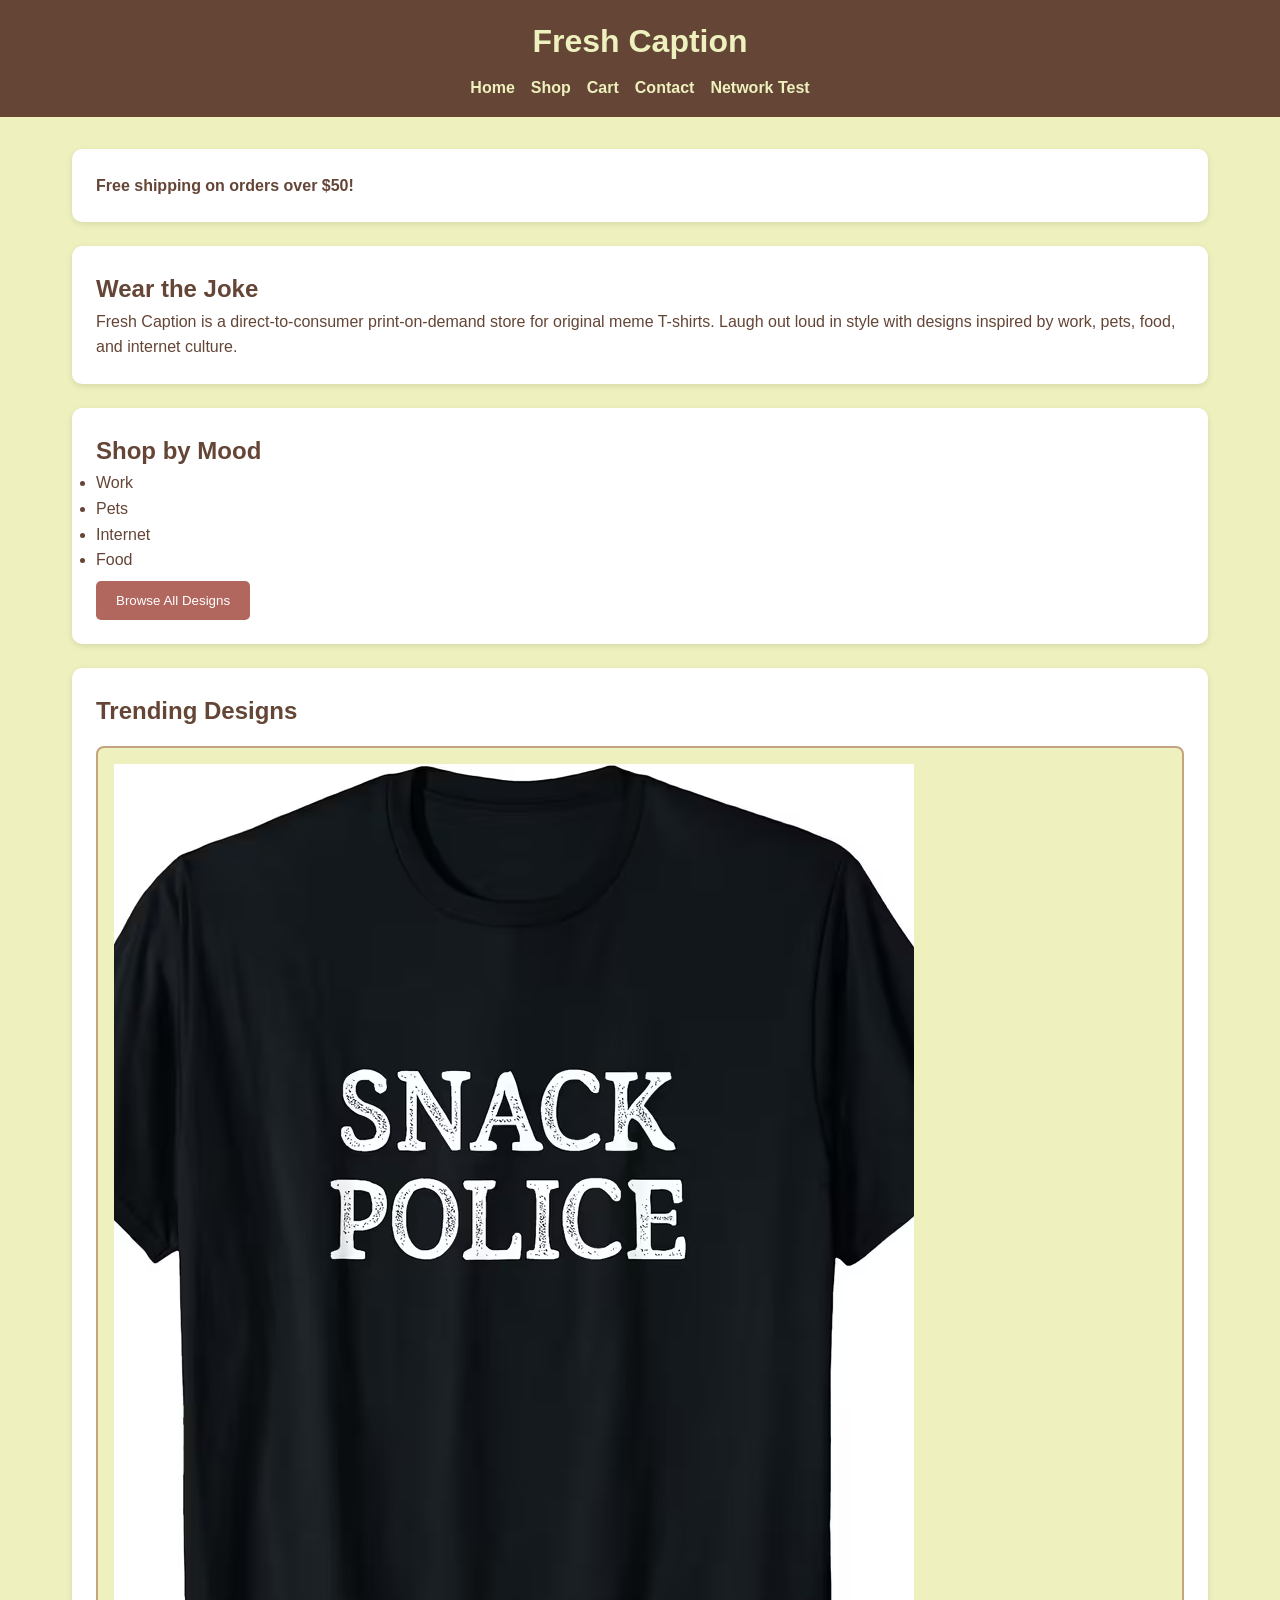
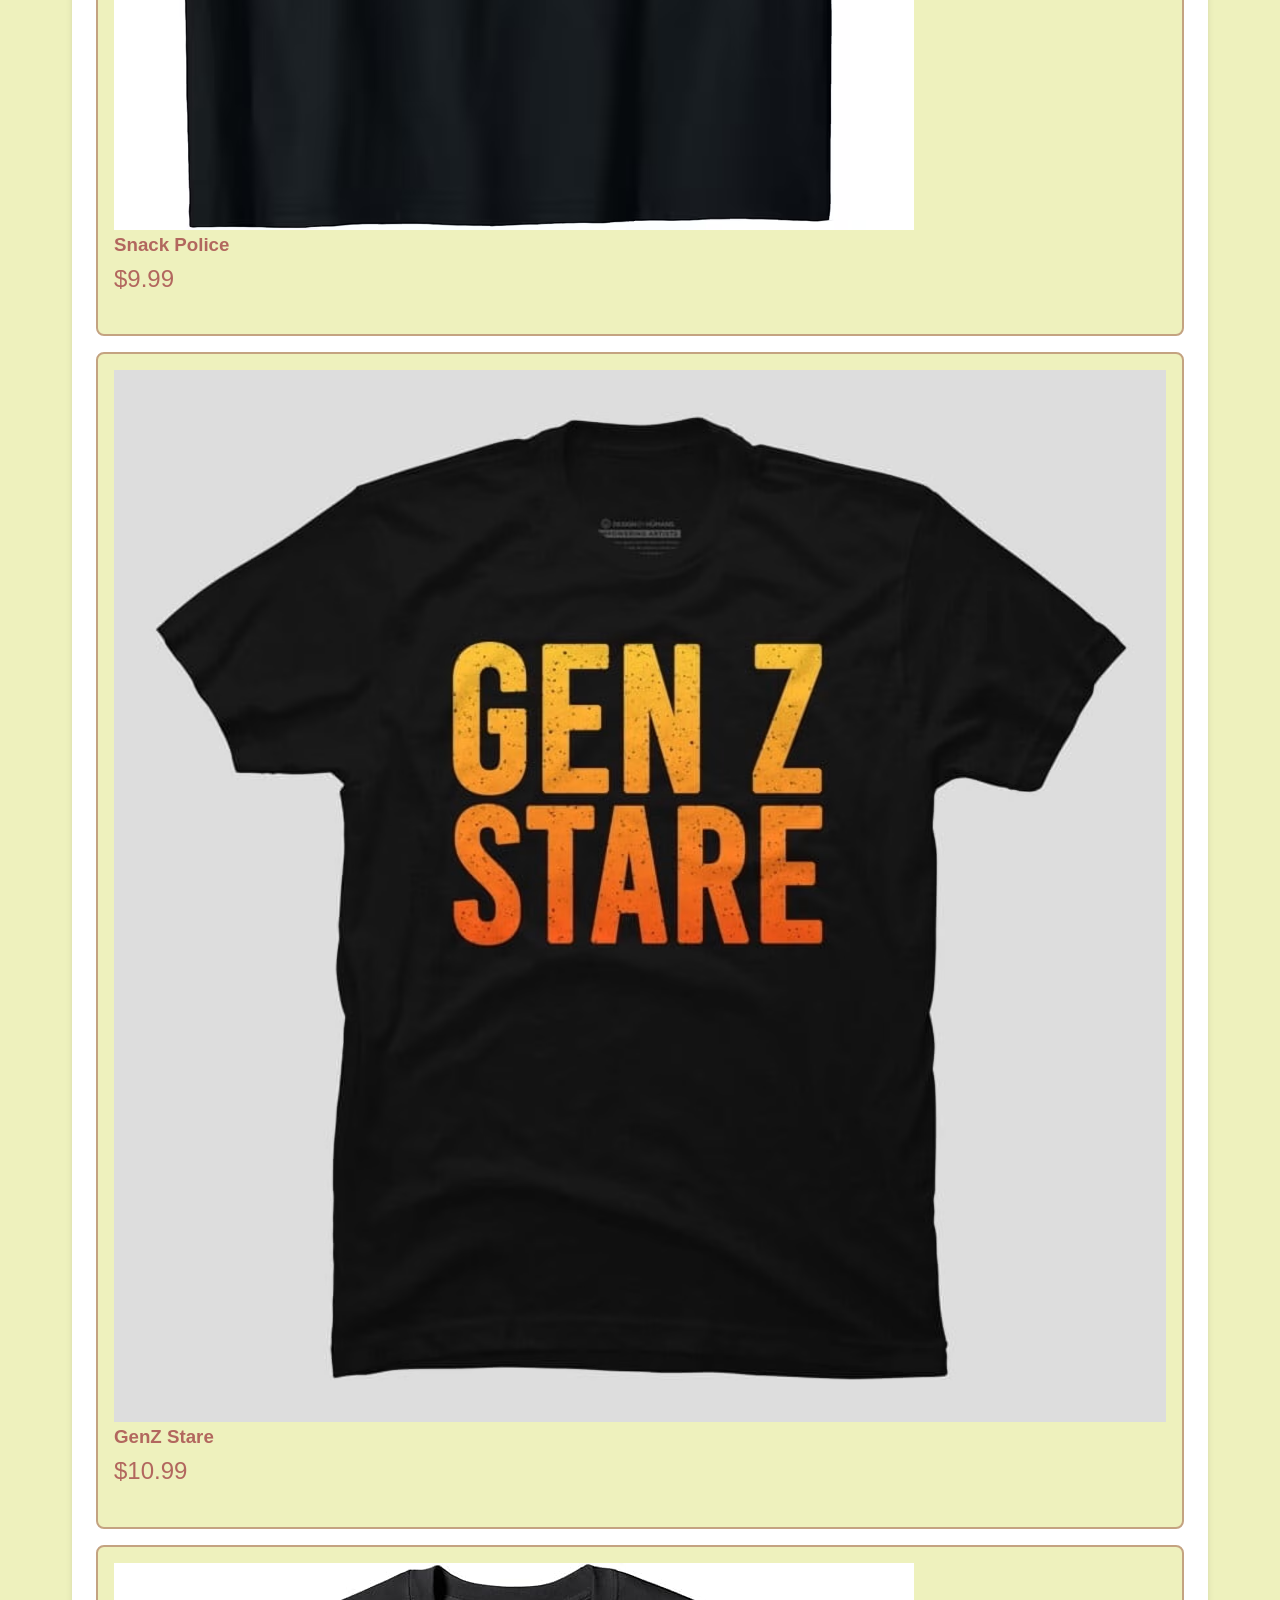
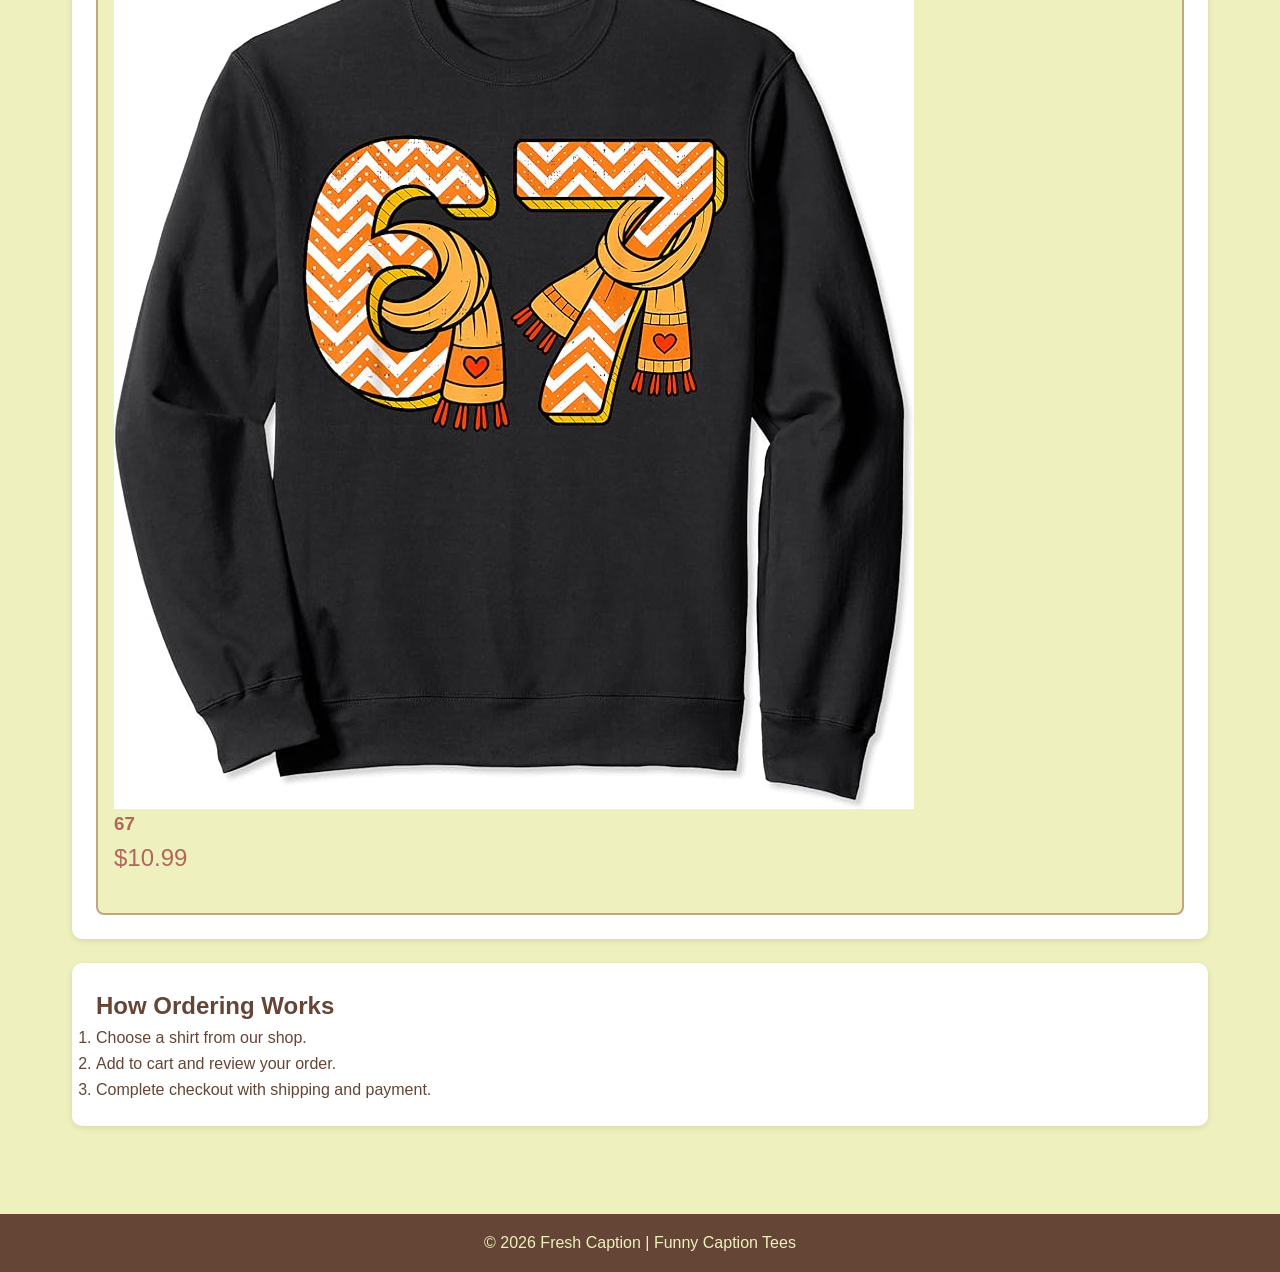
<file: index.html>
<!DOCTYPE html>
<html lang="en">
<head>
    <meta charset="UTF-8">
    <meta name="viewport" content="width=device-width, initial-scale=1.0">
    <title>Fresh Caption - Wear the Joke</title>
    <link rel="stylesheet" href="StyleSheet.css">
</head>
<body>
<header>
    <h1>Fresh Caption</h1>
    <nav>
        <ul>
            <li><a href="HomePage.html">Home</a></li>
            <li><a href="ShopPage.html">Shop</a></li>
            <li><a href="CartPage.html">Cart</a></li>
            <li><a href="ContactPage.html">Contact</a></li>
            <li><a href="NetworkTest.html">Network Test</a></li>
        </ul>
    </nav>
</header>
<main>
    <section>
        <p><strong>Free shipping on orders over $50!</strong></p>
    </section>
    <section>
        <h2>Wear the Joke</h2>
        <p>Fresh Caption is a direct-to-consumer print-on-demand store for original meme T-shirts. Laugh out loud in style with designs inspired by work, pets, food, and internet culture.</p>
    </section>
    <section>
        <h2>Shop by Mood</h2>
        <ul>
            <li>Work</li>
            <li>Pets</li>
            <li>Internet</li>
            <li>Food</li>
        </ul>
        <a href="ShopPage.html"><button>Browse All Designs</button></a>
    </section>
    <section>
        <h2>Trending Designs</h2>
        <article>
            <img src="snack-police.avif" alt="Snack Police">
            <h3>Snack Police</h3>
            <p class="price">$9.99</p>
        </article>
        <article>
            <img src="GenZ.avif" alt="GenZ">
            <h3>GenZ Stare</h3>
            <p class="price">$10.99</p>
        </article>
        <article>
            <img src="67.jpg" alt="67">
            <h3> 67 </h3>
            <p class="price">$10.99</p>
        </article>
    </section>
    <section>
        <h2>How Ordering Works</h2>
        <ol>
            <li>Choose a shirt from our shop.</li>
            <li>Add to cart and review your order.</li>
            <li>Complete checkout with shipping and payment.</li>
        </ol>
    </section>
</main>
<footer>
    <p>&copy; 2026 Fresh Caption | Funny Caption Tees</p>
</footer>
</body>
</html>
</file>
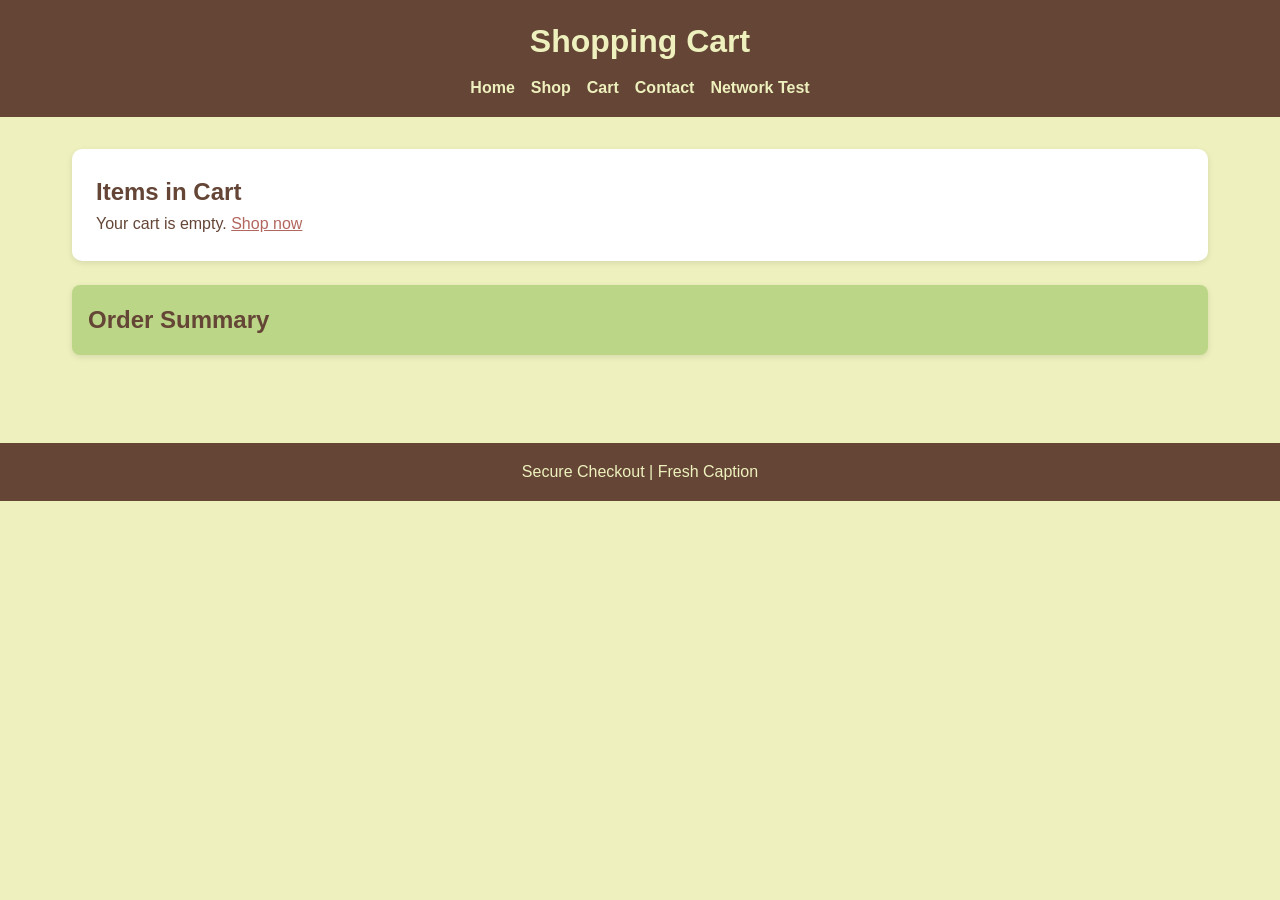
<file: CartPage.html>
<!DOCTYPE html>
<html lang="en">
<head>
    <meta charset="UTF-8">
    <meta name="viewport" content="width=device-width, initial-scale=1.0">
    <title>Shopping Cart - Fresh Caption</title>
    <link rel="stylesheet" href="StyleSheet.css">
</head>
<body>
<header>
    <h1>Shopping Cart</h1>
    <nav>
        <ul>
            <li><a href="HomePage.html">Home</a></li>
            <li><a href="ShopPage.html">Shop</a></li>
            <li><a href="CartPage.html">Cart</a></li>
            <li><a href="ContactPage.html">Contact</a></li>
            <li><a href="NetworkTest.html">Network Test</a></li>
        </ul>
    </nav>
</header>
<main>
    <section>
        <h2>Items in Cart</h2>
        <div id="cart-items">
            <!-- Cart items rendered by JavaScript -->
        </div>
    </section>
    <section class="cart-summary">
        <h2>Order Summary</h2>
        <div id="cart-summary">
            <!-- Summary rendered by JavaScript -->
        </div>
    </section>
</main>
<footer>
    <p>Secure Checkout | Fresh Caption</p>
</footer>
<script src="script.js"></script>
</body>
</html>
</file>
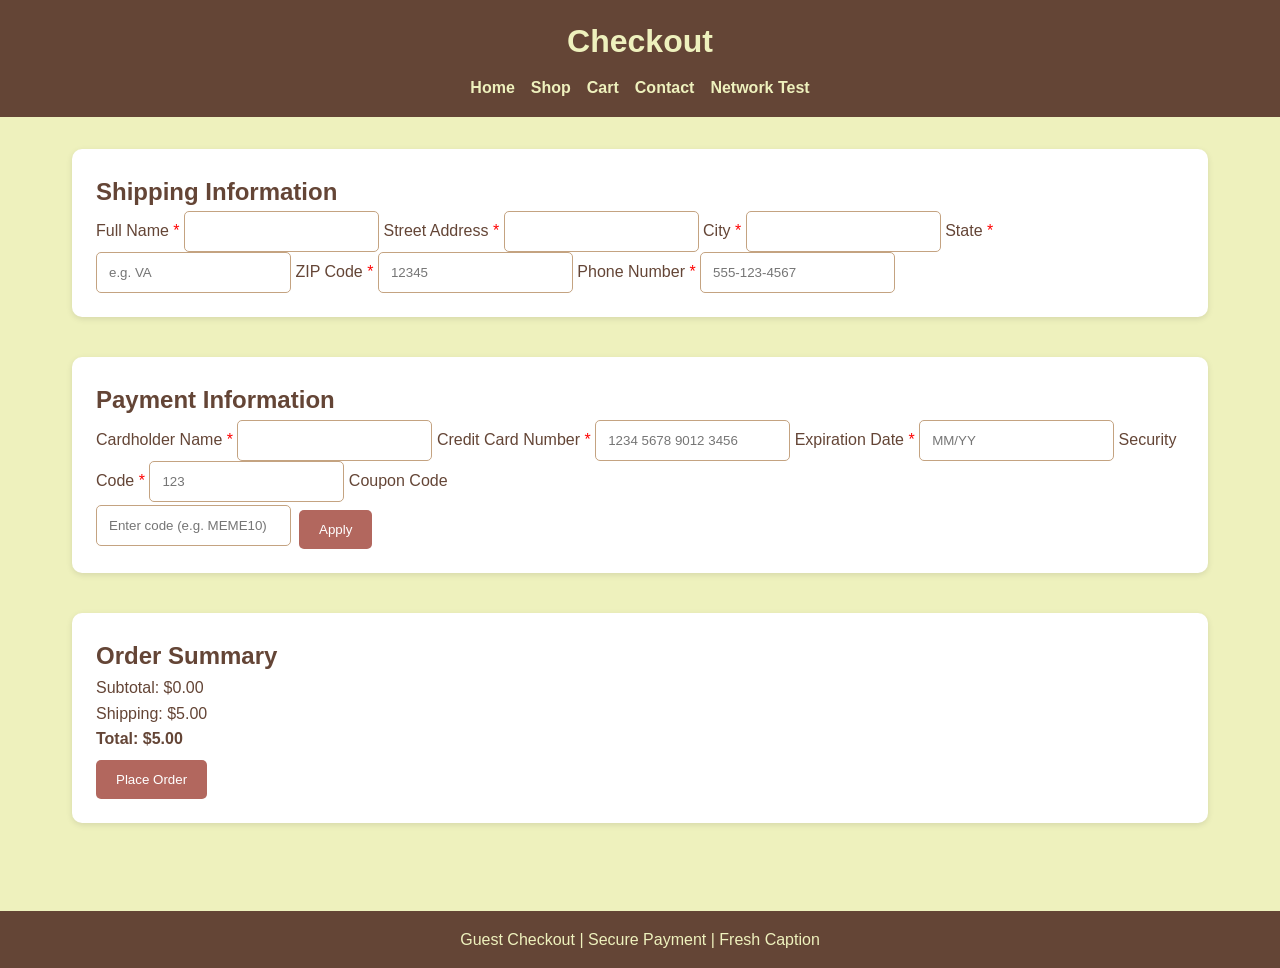
<file: CheckoutPage.html>
<!DOCTYPE html>
<html lang="en">
<head>
    <meta charset="UTF-8">
    <meta name="viewport" content="width=device-width, initial-scale=1.0">
    <title>Checkout - Fresh Caption</title>
    <link rel="stylesheet" href="StyleSheet.css">
</head>
<body>
<header>
    <h1>Checkout</h1>
    <nav>
        <ul>
            <li><a href="HomePage.html">Home</a></li>
            <li><a href="ShopPage.html">Shop</a></li>
            <li><a href="CartPage.html">Cart</a></li>
            <li><a href="ContactPage.html">Contact</a></li>
            <li><a href="NetworkTest.html">Network Test</a></li>
        </ul>
    </nav>
</header>
<main>
    <form id="checkout-form" onsubmit="placeOrder(event)">
        <section>
            <h2>Shipping Information</h2>
            <label for="ship-name">Full Name <span style="color:red">*</span></label>
            <input type="text" id="ship-name" name="name" required>

            <label for="ship-street">Street Address <span style="color:red">*</span></label>
            <input type="text" id="ship-street" name="street" required>

            <label for="ship-city">City <span style="color:red">*</span></label>
            <input type="text" id="ship-city" name="city" required>

            <label for="ship-state">State <span style="color:red">*</span></label>
            <input type="text" id="ship-state" name="state" required placeholder="e.g. VA">

            <label for="ship-zip">ZIP Code <span style="color:red">*</span></label>
            <input type="text" id="ship-zip" name="zip" required placeholder="12345">

            <label for="ship-phone">Phone Number <span style="color:red">*</span></label>
            <input type="tel" id="ship-phone" name="phone" required placeholder="555-123-4567">
        </section>

        <section>
            <h2>Payment Information</h2>
            <label for="card-name">Cardholder Name <span style="color:red">*</span></label>
            <input type="text" id="card-name" name="cardname" required>

            <label for="card-number">Credit Card Number <span style="color:red">*</span></label>
            <input type="text" id="card-number" name="cardnumber" required placeholder="1234 5678 9012 3456">

            <label for="card-exp">Expiration Date <span style="color:red">*</span></label>
            <input type="text" id="card-exp" name="exp" required placeholder="MM/YY">

            <label for="card-cvv">Security Code <span style="color:red">*</span></label>
            <input type="text" id="card-cvv" name="cvv" required placeholder="123">

            <label for="coupon-code">Coupon Code</label>
            <div style="display:flex; gap:0.5rem; align-items:center;">
                <input type="text" id="coupon-code" name="coupon" placeholder="Enter code (e.g. MEME10)">
                <button type="button" onclick="applyDiscount()">Apply</button>
            </div>
            <div id="discount-result"></div>
        </section>

        <section>
            <h2>Order Summary</h2>
            <div id="order-summary">
                <!-- Updated by JavaScript -->
            </div>
            <button type="submit">Place Order</button>
        </section>
    </form>
</main>
<footer>
    <p>Guest Checkout | Secure Payment | Fresh Caption</p>
</footer>
<script src="script.js"></script>
</body>
</html>
</file>
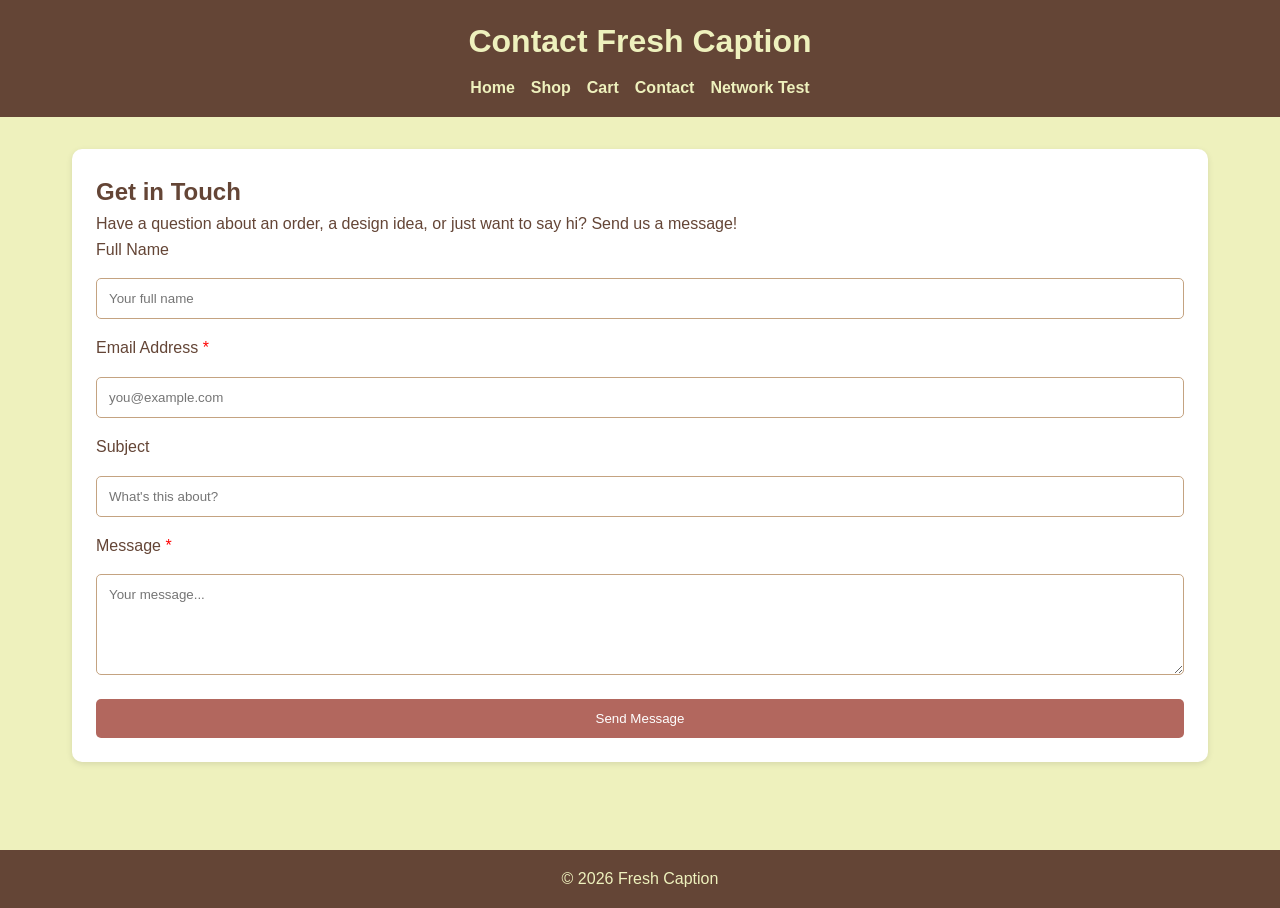
<file: ContactPage.html>
<!DOCTYPE html>
<html lang="en">
<head>
    <meta charset="UTF-8">
    <meta name="viewport" content="width=device-width, initial-scale=1.0">
    <title>Contact Us - Fresh Caption</title>
    <link rel="stylesheet" href="StyleSheet.css">
</head>
<body>
<header>
    <h1>Contact Fresh Caption</h1>
    <nav>
        <ul>
            <li><a href="HomePage.html">Home</a></li>
            <li><a href="ShopPage.html">Shop</a></li>
            <li><a href="CartPage.html">Cart</a></li>
            <li><a href="ContactPage.html">Contact</a></li>
            <li><a href="NetworkTest.html">Network Test</a></li>
        </ul>
    </nav>
</header>
<main>
    <section>
        <h2>Get in Touch</h2>
        <p>Have a question about an order, a design idea, or just want to say hi? Send us a message!</p>
        <form id="contact-form" onsubmit="submitContact(event)">
            <label for="contact-name">Full Name</label>
            <input type="text" id="contact-name" name="name" placeholder="Your full name">

            <label for="contact-email">Email Address <span style="color:red">*</span></label>
            <input type="email" id="contact-email" name="email" required placeholder="you@example.com">

            <label for="contact-subject">Subject</label>
            <input type="text" id="contact-subject" name="subject" placeholder="What's this about?">

            <label for="contact-message">Message <span style="color:red">*</span></label>
            <textarea id="contact-message" name="message" rows="5" required placeholder="Your message..."></textarea>

            <button type="submit">Send Message</button>
        </form>
    </section>
</main>
<footer>
    <p>&copy; 2026 Fresh Caption</p>
</footer>
<script src="script.js"></script>
</body>
</html>
</file>
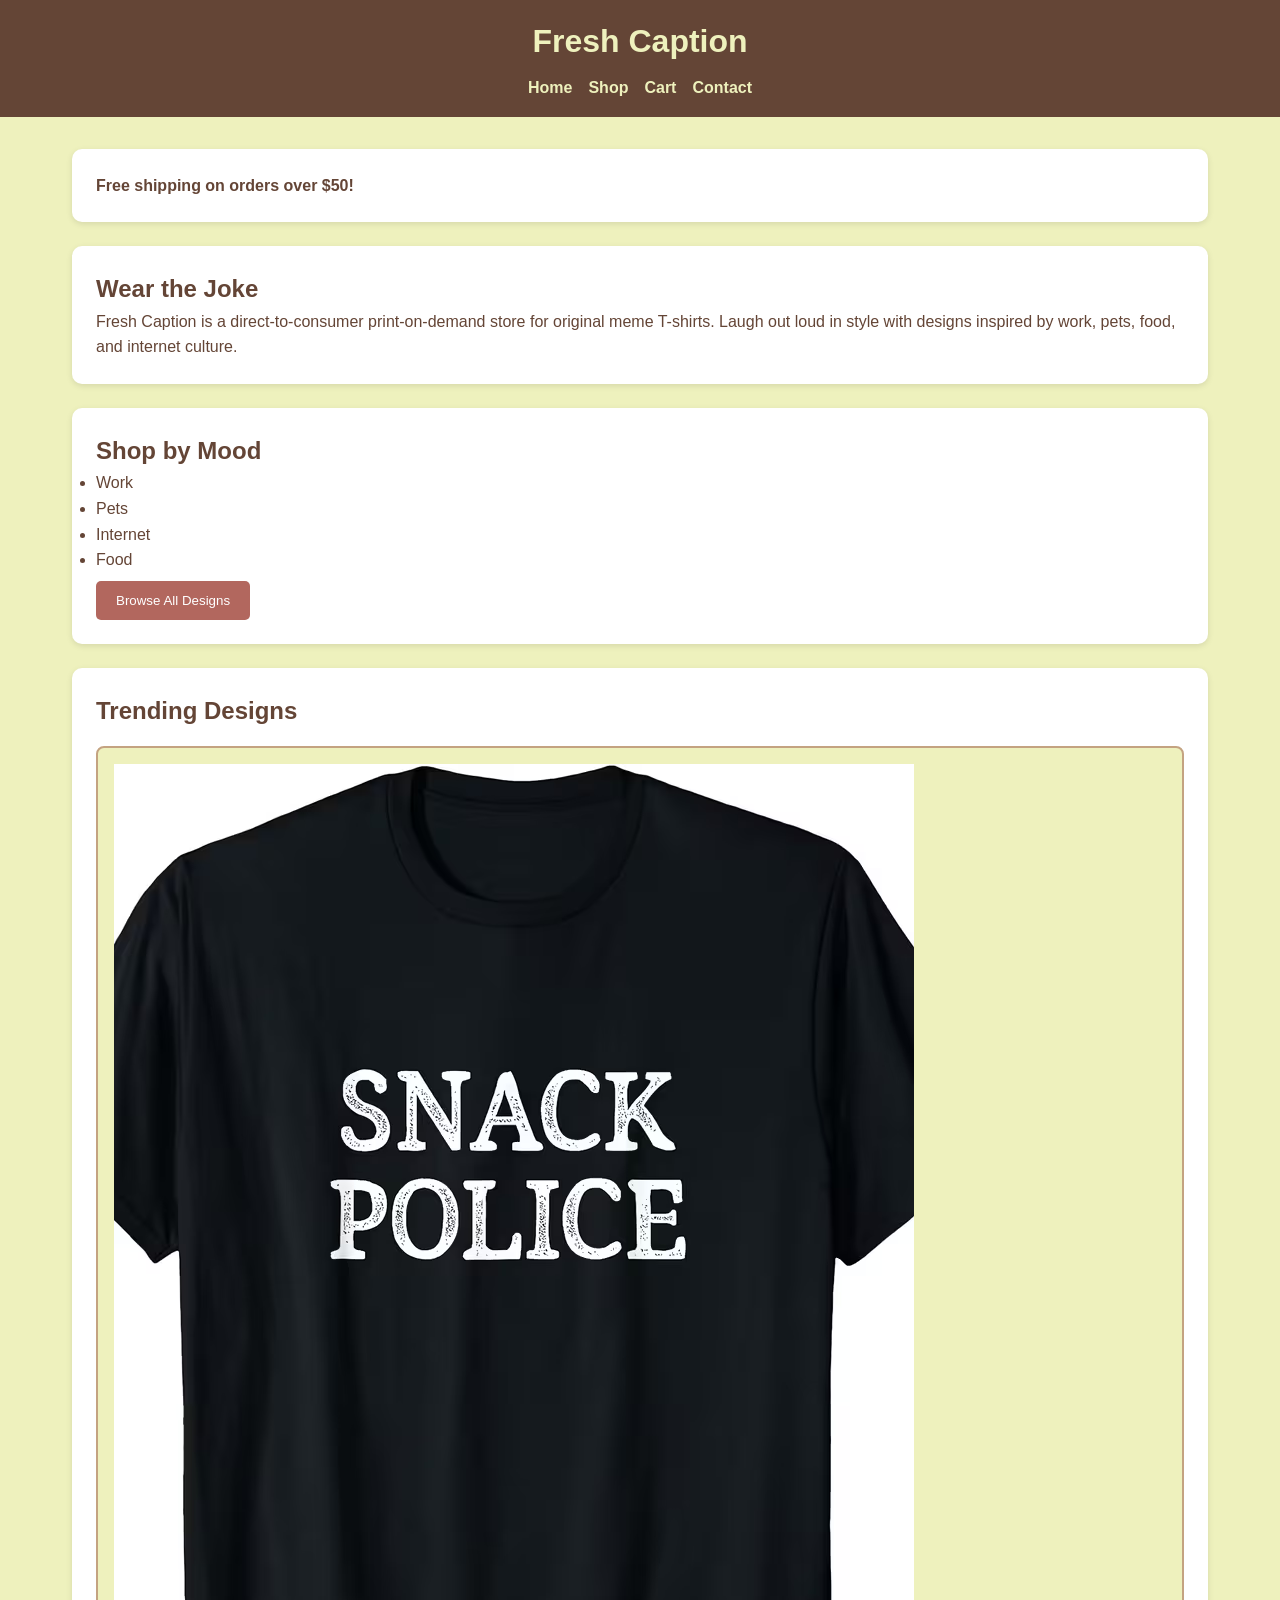
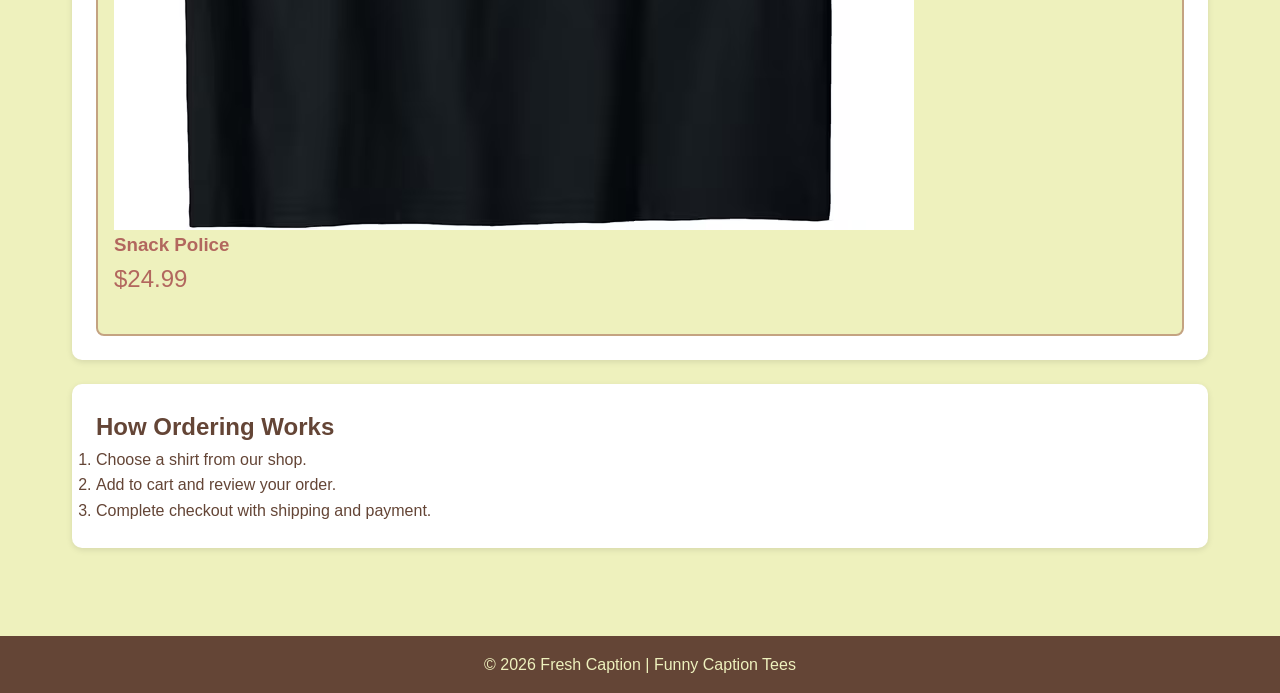
<file: HomePage.html>
<!DOCTYPE html>
<html lang="en">
<head>
    <meta charset="UTF-8">
    <meta name="viewport" content="width=device-width, initial-scale=1.0">
    <title>Fresh Caption - Wear the Joke</title>
    <link rel="stylesheet" href="StyleSheet.css">
</head>
<body>
<header>
    <h1>Fresh Caption</h1>
    <nav>
        <ul>
            <li><a href="HomePage.html">Home</a></li>
            <li><a href="ShopPage.html">Shop</a></li>
            <li><a href="CartPage.html">Cart</a></li>
            <li><a href="ContactPage.html">Contact</a></li>
        </ul>
    </nav>
</header>
<main>
    <section>
        <p><strong>Free shipping on orders over $50!</strong></p>
    </section>
    <section>
        <h2>Wear the Joke</h2>
        <p>Fresh Caption is a direct-to-consumer print-on-demand store for original meme T-shirts. Laugh out loud in style with designs inspired by work, pets, food, and internet culture.</p>
    </section>
    <section>
        <h2>Shop by Mood</h2>
        <ul>
            <li>Work</li>
            <li>Pets</li>
            <li>Internet</li>
            <li>Food</li>
        </ul>
        <a href="ShopPage.html"><button>Browse All Designs</button></a>
    </section>
    <section>
        <h2>Trending Designs</h2>
        <article>
            <img src="snack-police.avif" alt="Snack Police">
            <h3>Snack Police</h3>
            <p class="price">$24.99</p>
        </article>
    </section>
    <section>
        <h2>How Ordering Works</h2>
        <ol>
            <li>Choose a shirt from our shop.</li>
            <li>Add to cart and review your order.</li>
            <li>Complete checkout with shipping and payment.</li>
        </ol>
    </section>
</main>
<footer>
    <p>&copy; 2026 Fresh Caption | Funny Caption Tees</p>
</footer>
</body>
</html>
</file>
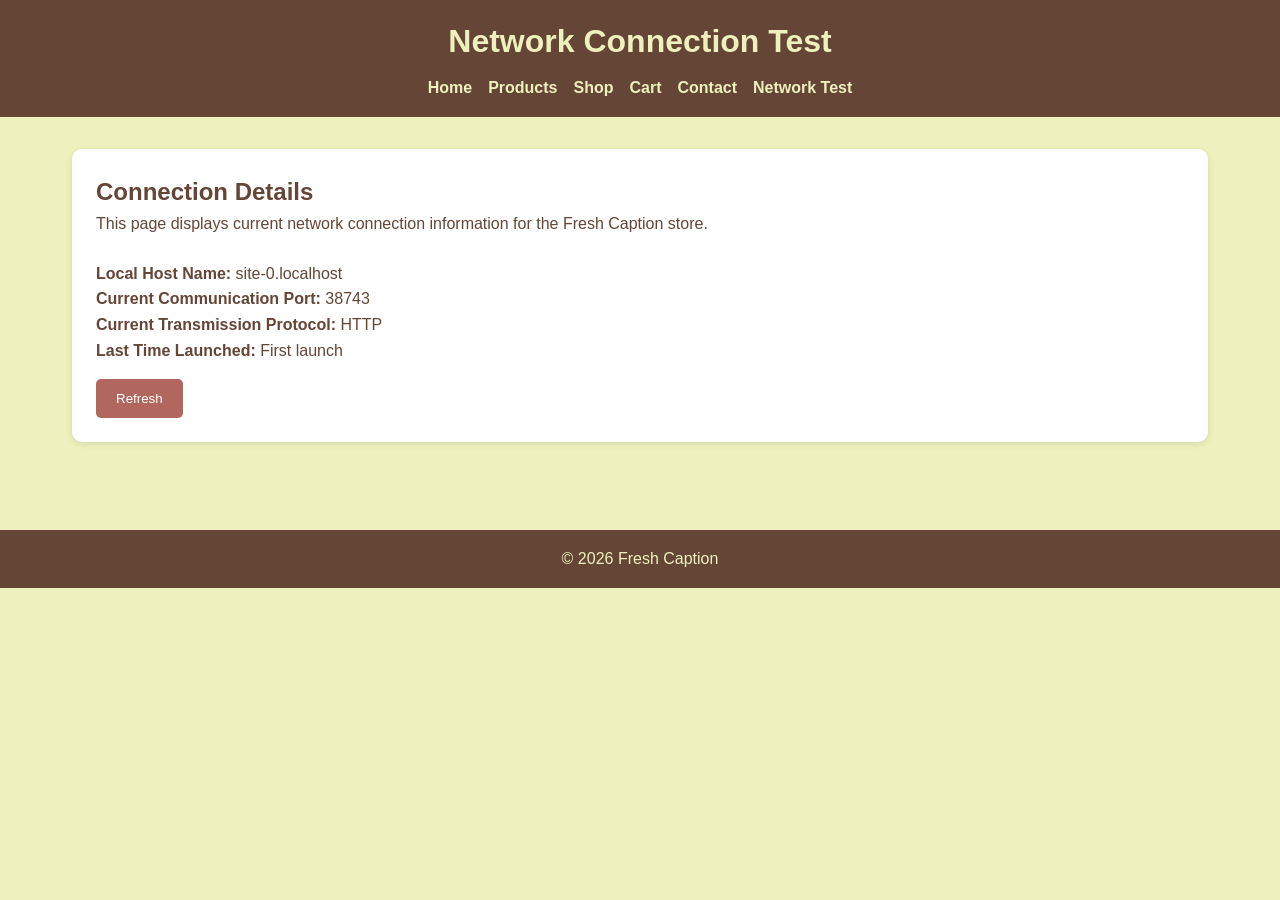
<file: NetworkTest.html>
<!DOCTYPE html>
<html lang="en">
<head>
    <meta charset="UTF-8">
    <meta name="viewport" content="width=device-width, initial-scale=1.0">
    <title>Network Connection Test - Fresh Caption</title>
    <link rel="stylesheet" href="StyleSheet.css">
</head>
<body>
<header>
    <h1>Network Connection Test</h1>
    <nav>
        <ul>
            <li><a href="index.html">Home</a></li>
            <li><a href="ProductPage.html">Products</a></li>
            <li><a href="ShopPage.html">Shop</a></li>
            <li><a href="CartPage.html">Cart</a></li>
            <li><a href="ContactPage.html">Contact</a></li>
            <li><a href="NetworkTest.html">Network Test</a></li>
        </ul>
    </nav>
</header>
<main>
    <section>
        <h2>Connection Details</h2>
        <p>This page displays current network connection information for the Fresh Caption store.</p>
        <div id="network-info" style="margin-top:1.5rem;">
            <p><strong>Local Host Name:</strong> <span id="host-name">Loading...</span></p>
            <p><strong>Current Communication Port:</strong> <span id="port">Loading...</span></p>
            <p><strong>Current Transmission Protocol:</strong> <span id="protocol">Loading...</span></p>
            <p><strong>Last Time Launched:</strong> <span id="last-launched">Loading...</span></p>
        </div>
        <button onclick="refreshNetworkInfo()" style="margin-top:1rem;">Refresh</button>
    </section>
</main>
<footer>
    <p>&copy; 2026 Fresh Caption</p>
</footer>

<script>
    function getNetworkInfo() {
        const hostname = window.location.hostname || "localhost";
        const port = window.location.port || (window.location.protocol === "https:" ? "443" : "80");
        const protocol = window.location.protocol.replace(":", "").toUpperCase();

        // Last time launched — store in localStorage
        const now = new Date();
        const lastLaunched = localStorage.getItem("lastLaunched");
        localStorage.setItem("lastLaunched", now.toISOString());

        const lastDisplay = lastLaunched
            ? new Date(lastLaunched).toLocaleString()
            : "First launch";

        document.getElementById("host-name").textContent = hostname;
        document.getElementById("port").textContent = port;
        document.getElementById("protocol").textContent = protocol;
        document.getElementById("last-launched").textContent = lastDisplay;
    }

    function refreshNetworkInfo() {
        getNetworkInfo();
    }

    document.addEventListener("DOMContentLoaded", getNetworkInfo);
</script>
</body>
</html>
</file>
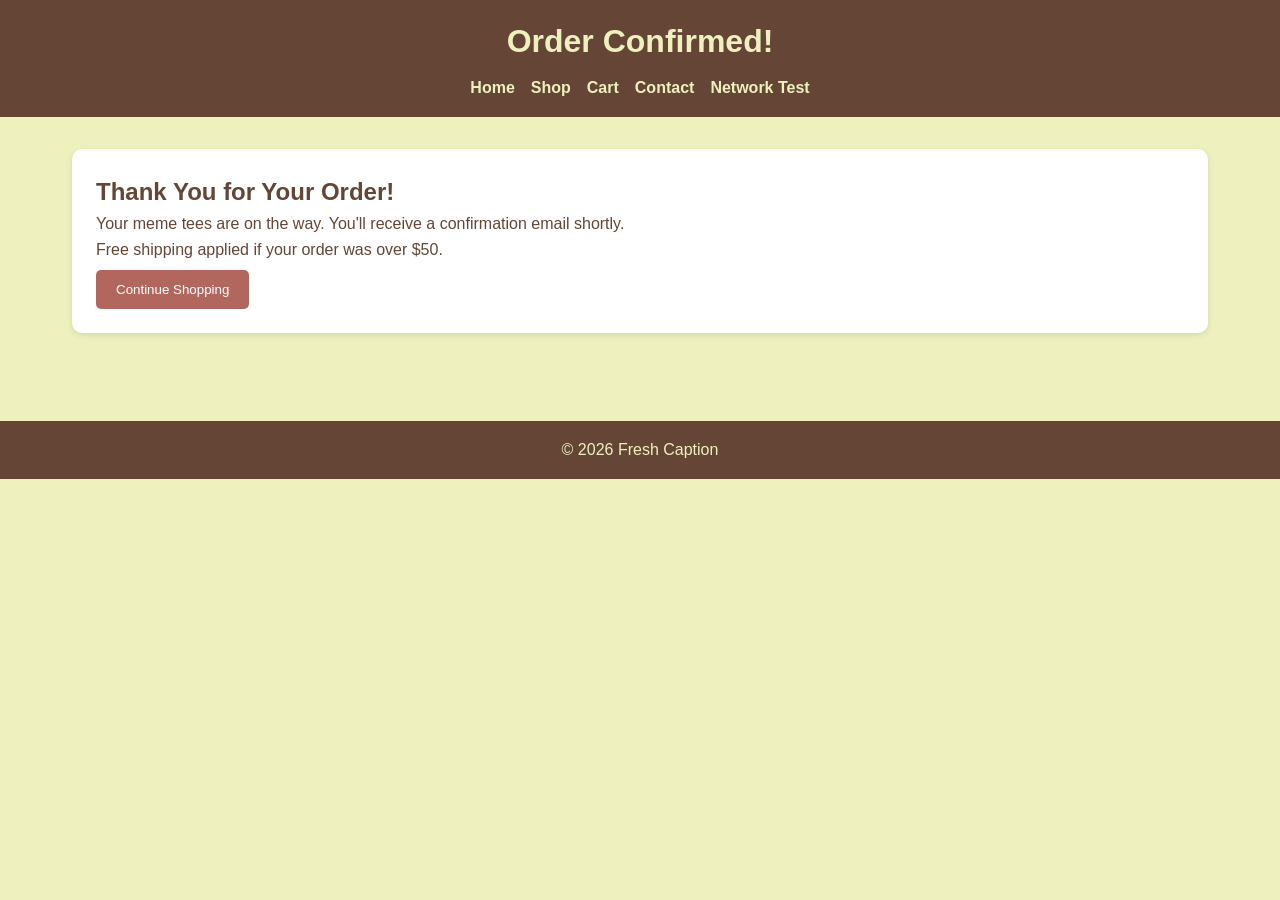
<file: OrderConfirmation.html>
<!DOCTYPE html>
<html lang="en">
<head>
    <meta charset="UTF-8">
    <meta name="viewport" content="width=device-width, initial-scale=1.0">
    <title>Order Confirmation - Fresh Caption</title>
    <link rel="stylesheet" href="StyleSheet.css">
</head>
<body>
<header>
    <h1>Order Confirmed!</h1>
    <nav>
        <ul>
            <li><a href="HomePage.html">Home</a></li>
            <li><a href="ShopPage.html">Shop</a></li>
            <li><a href="CartPage.html">Cart</a></li>
            <li><a href="ContactPage.html">Contact</a></li>
            <li><a href="NetworkTest.html">Network Test</a></li>
        </ul>
    </nav>
</header>
<main>
    <section>
        <h2>Thank You for Your Order!</h2>
        <p>Your meme tees are on the way. You'll receive a confirmation email shortly.</p>
        <p>Free shipping applied if your order was over $50.</p>
        <a href="ShopPage.html"><button>Continue Shopping</button></a>
    </section>
</main>
<footer>
    <p>&copy; 2026 Fresh Caption</p>
</footer>
</body>
</html>
</file>
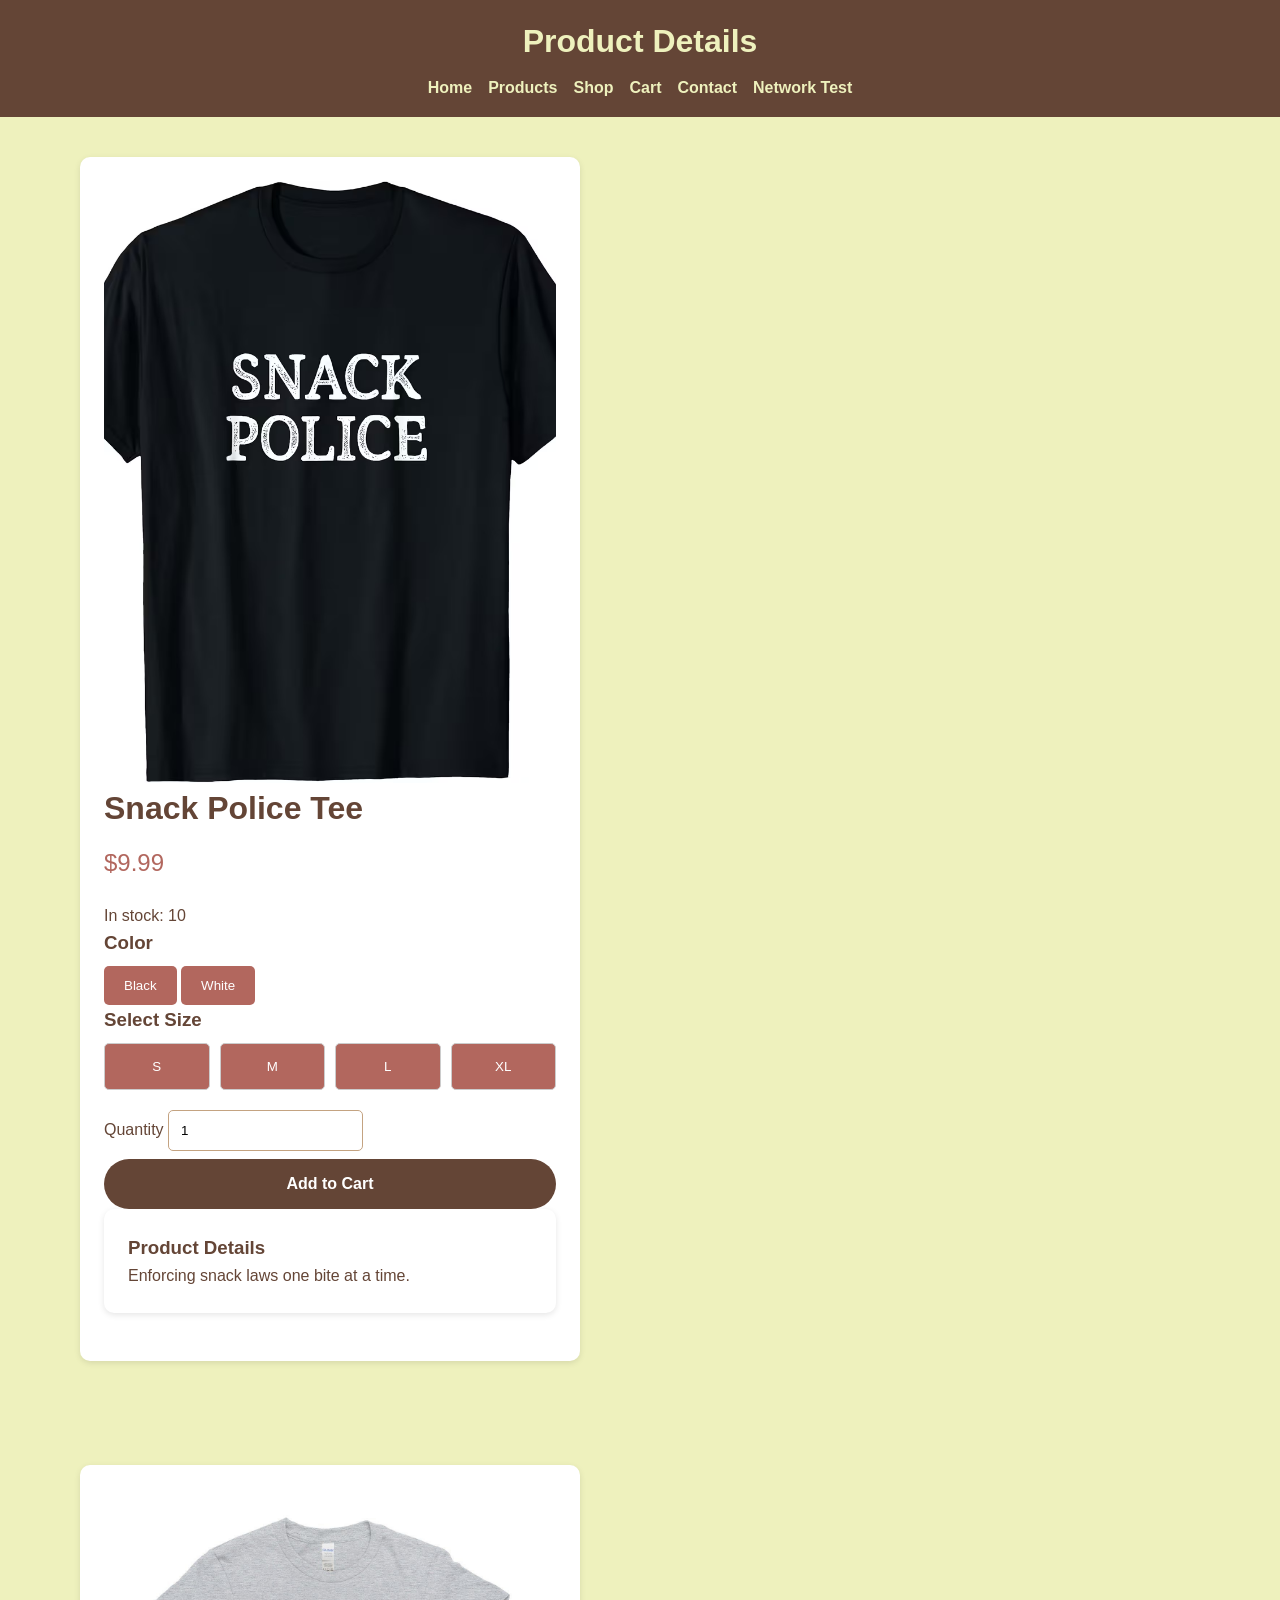
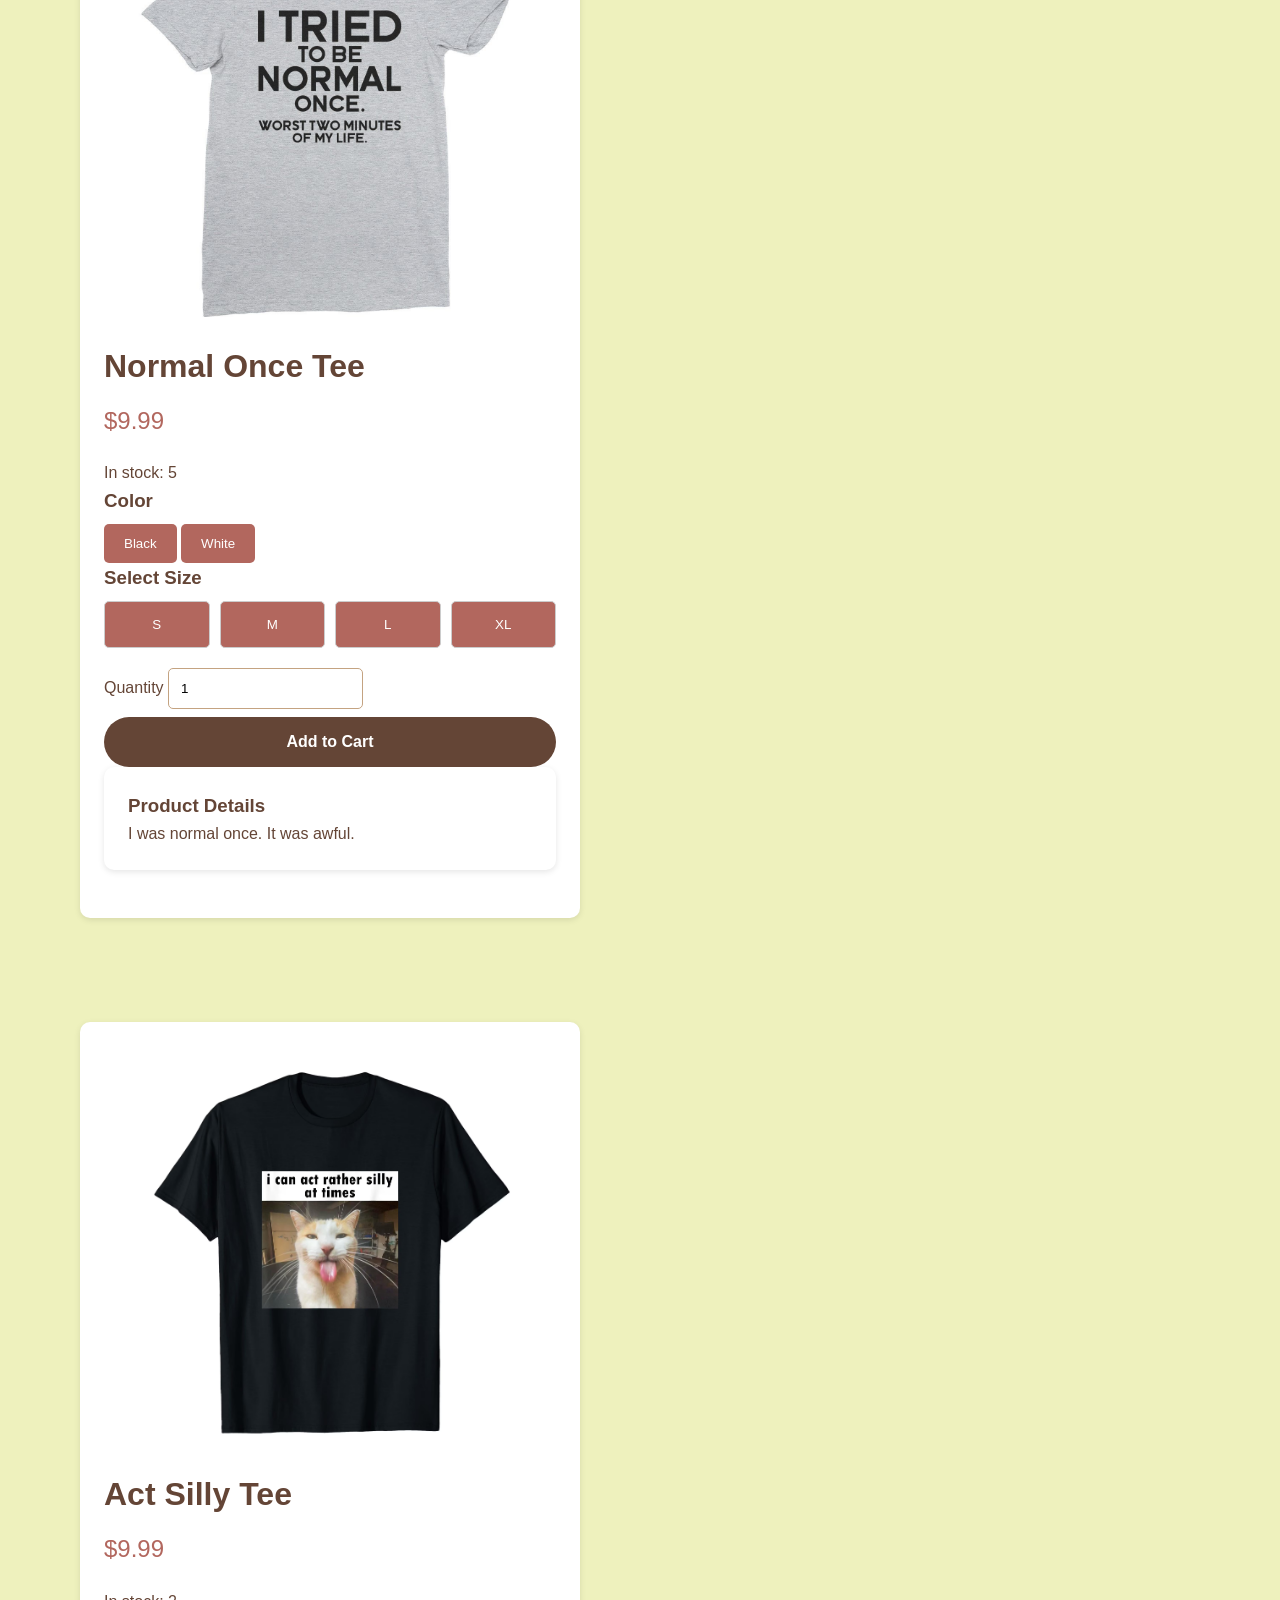
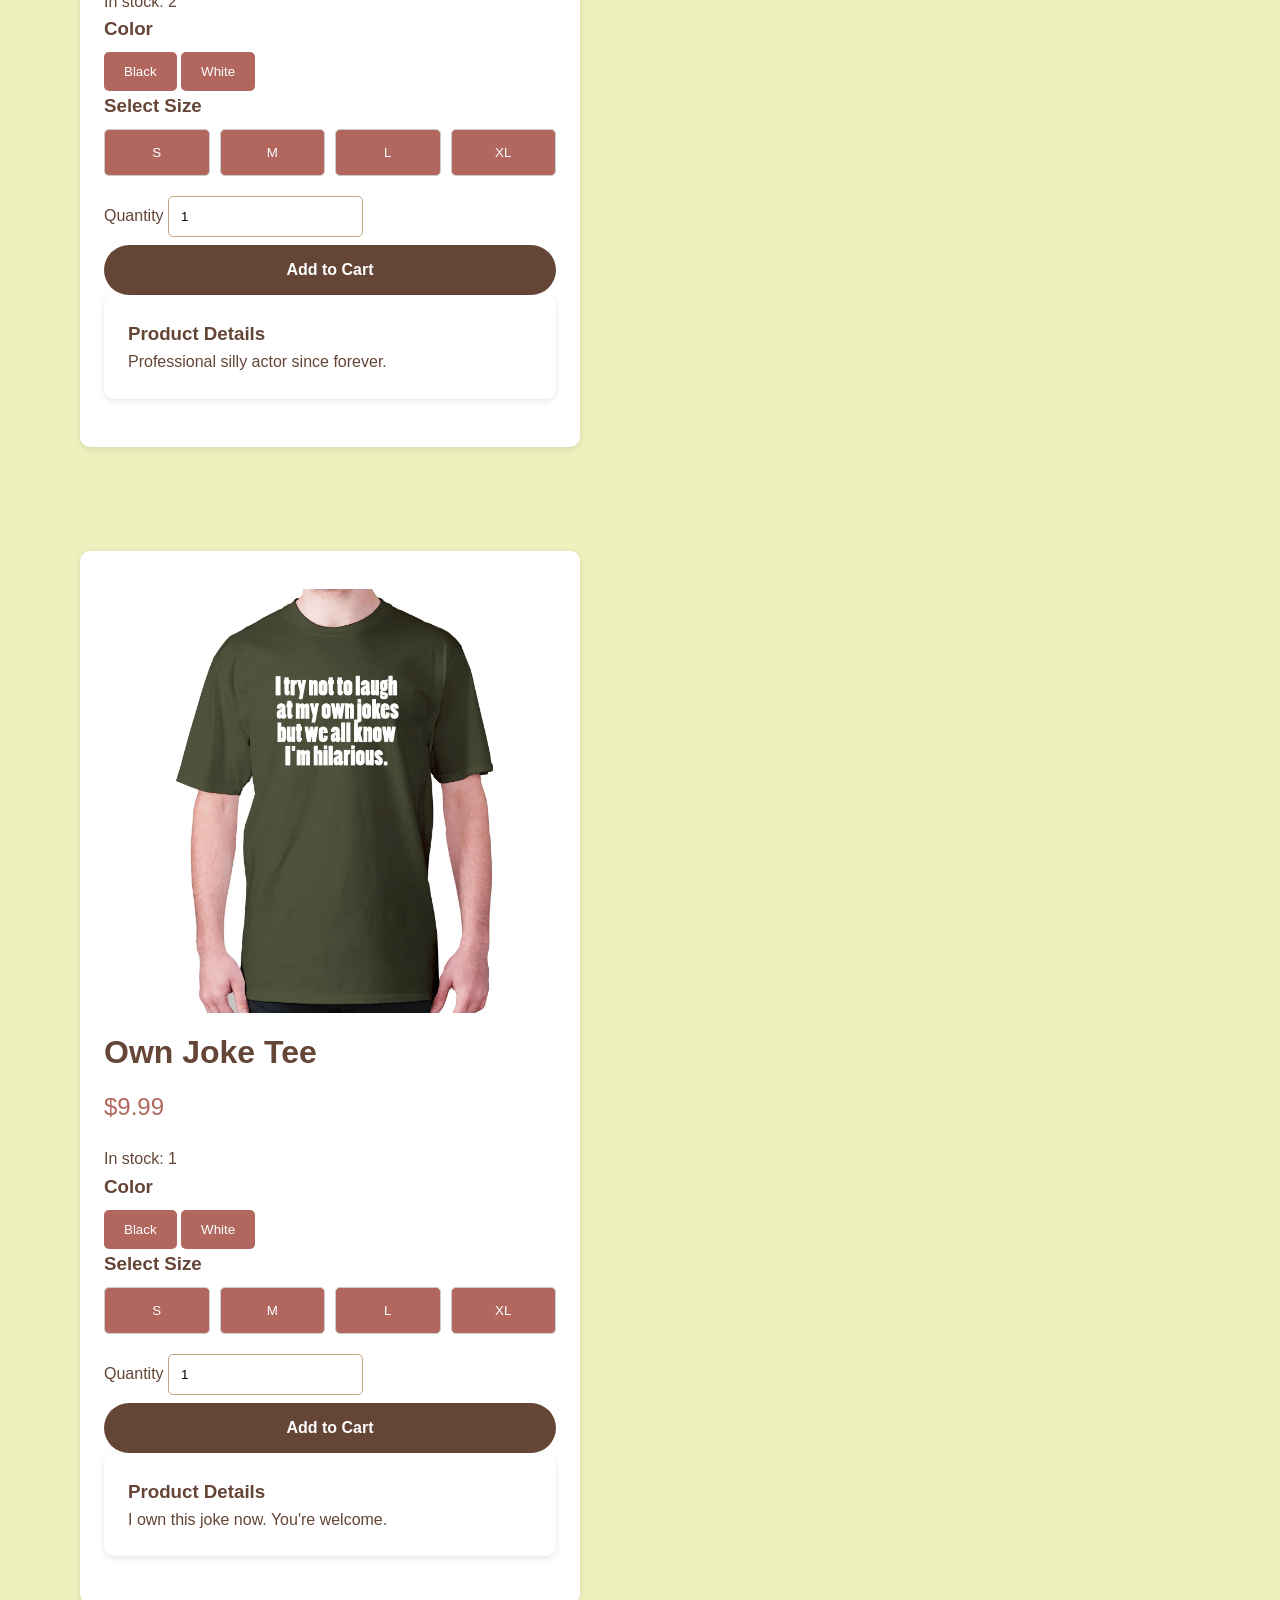
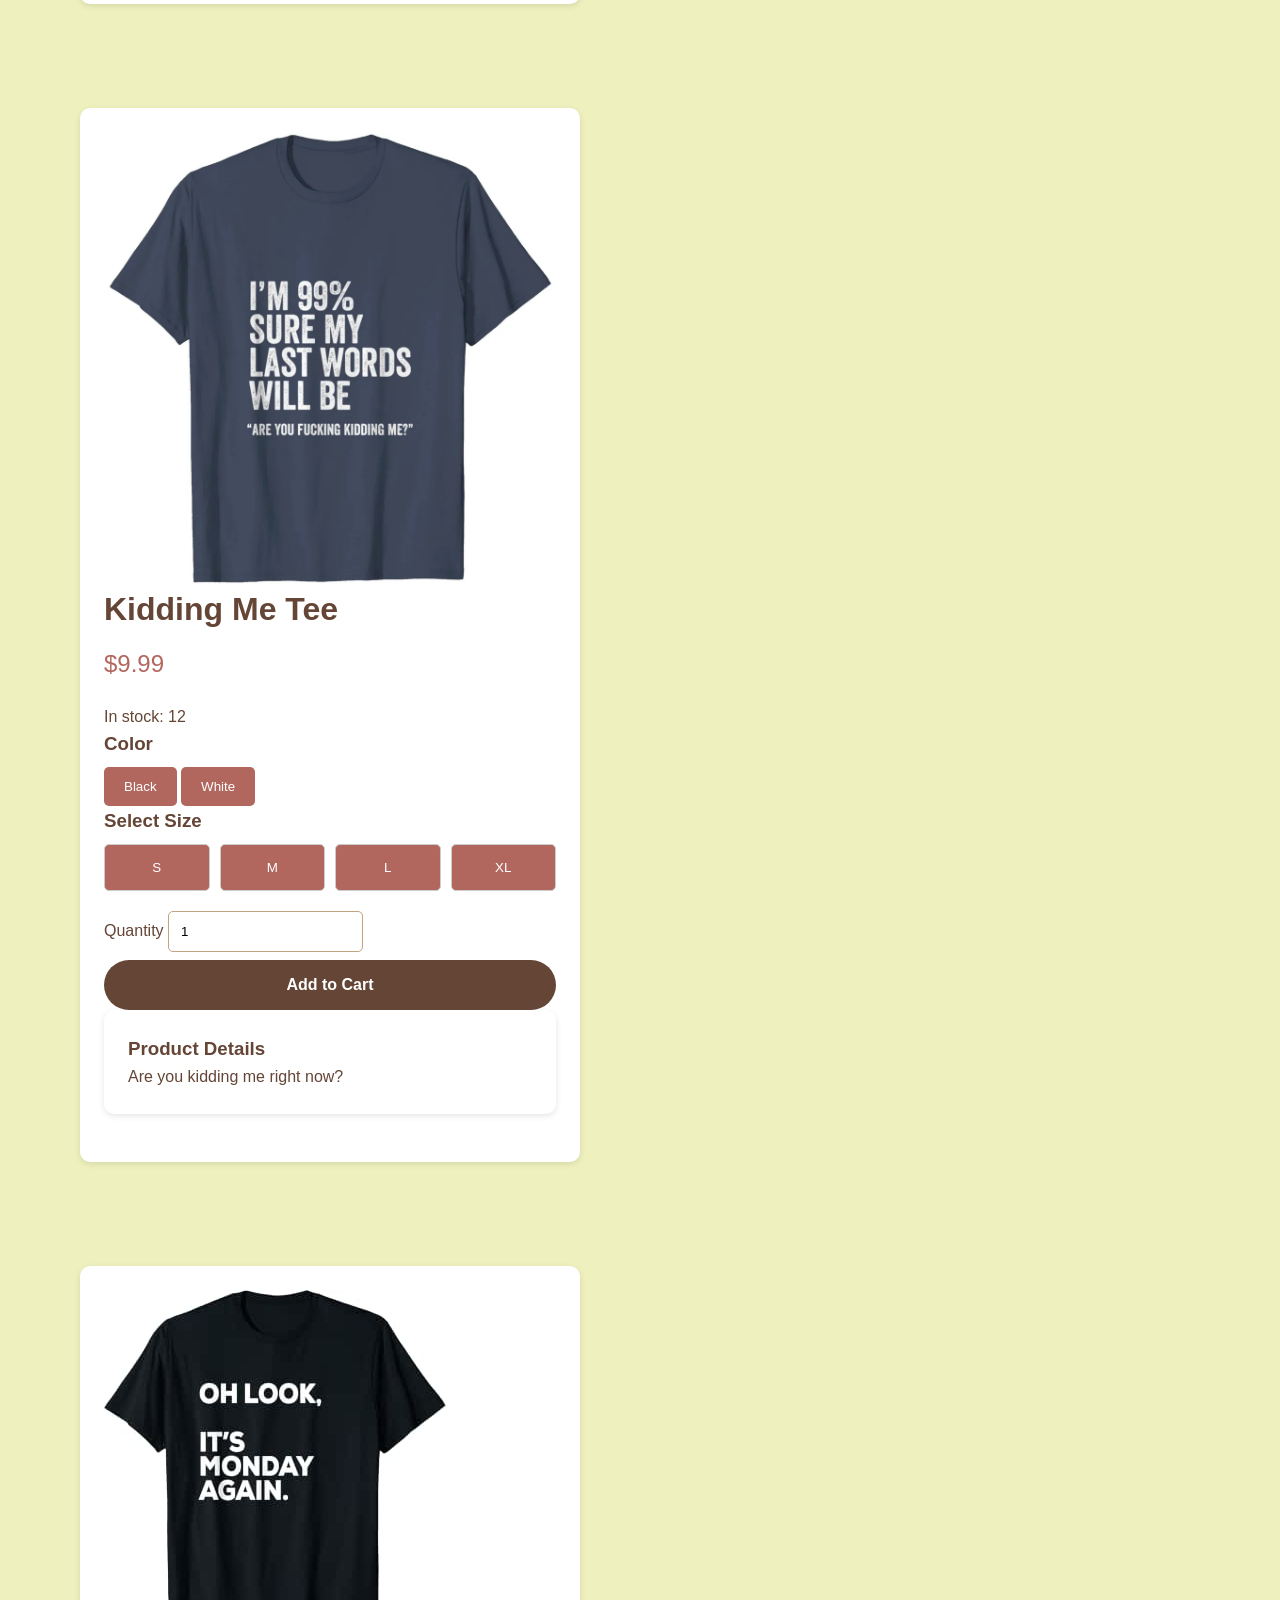
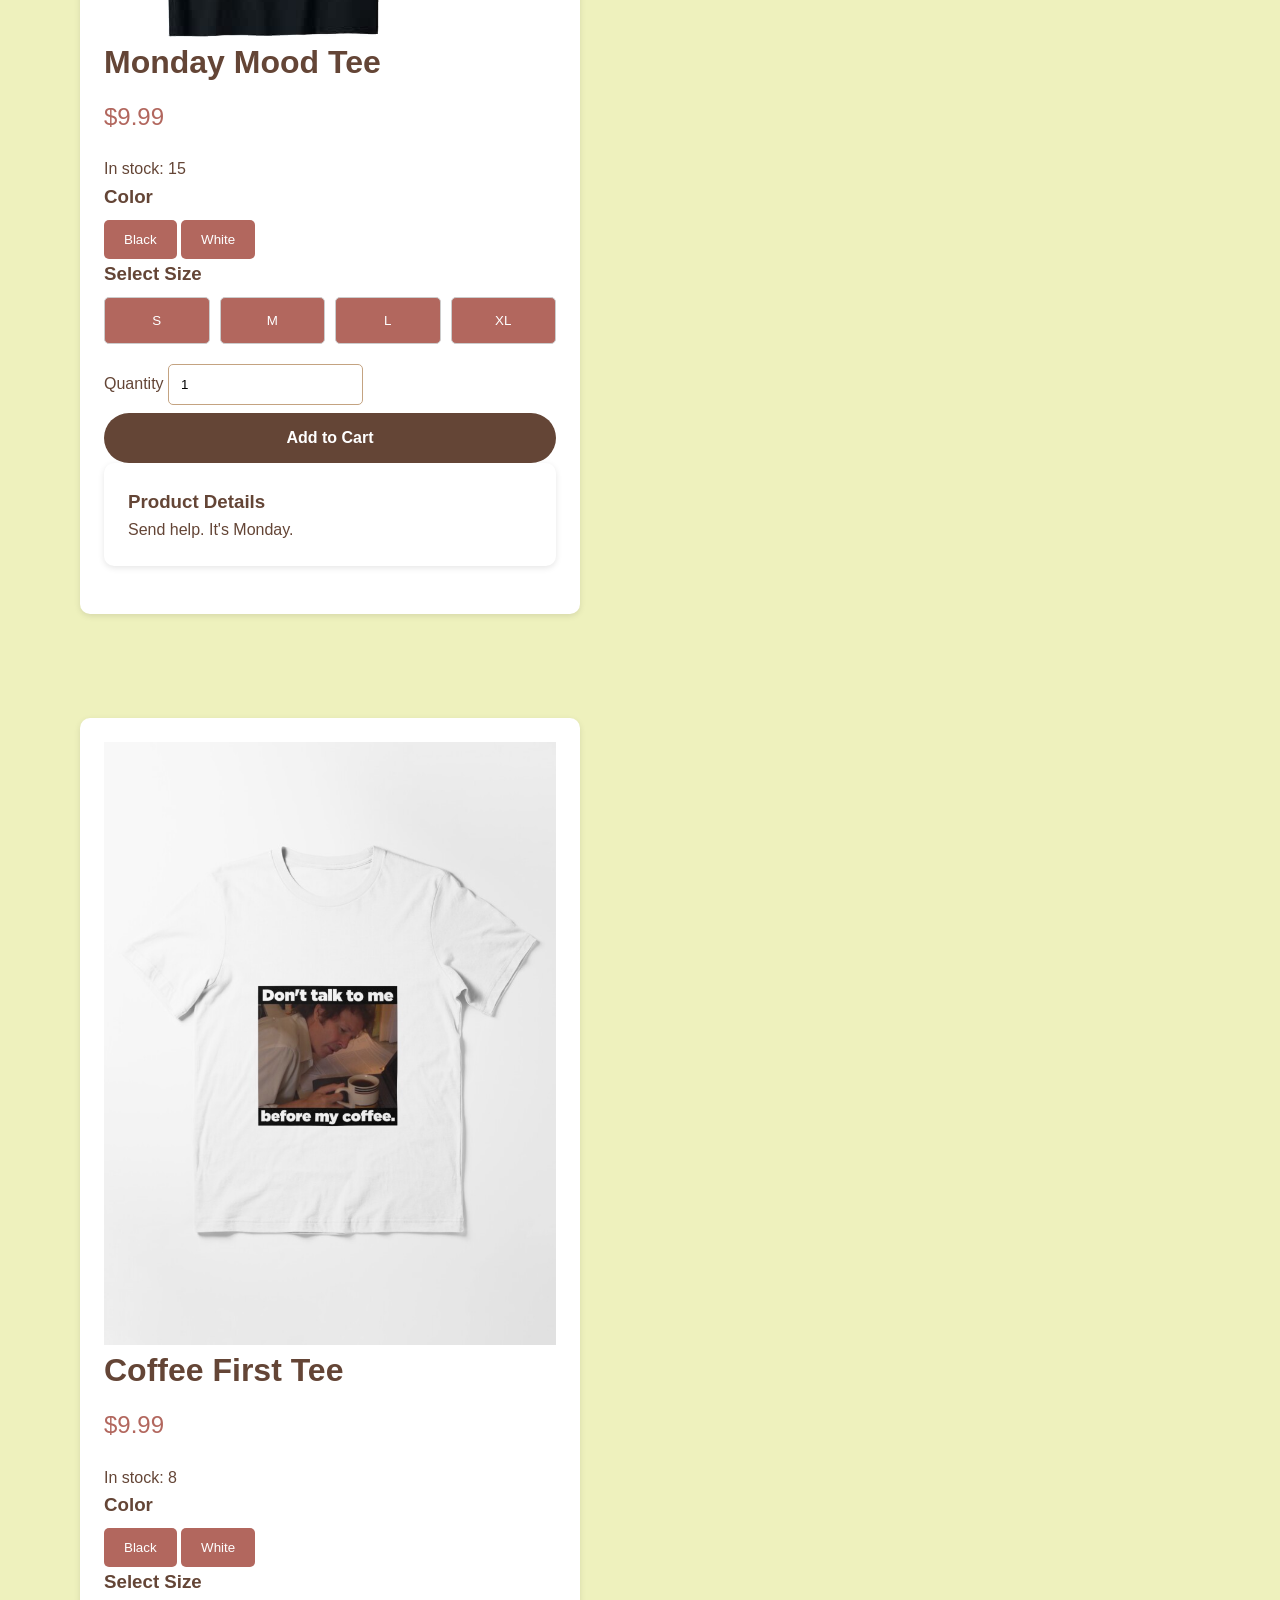
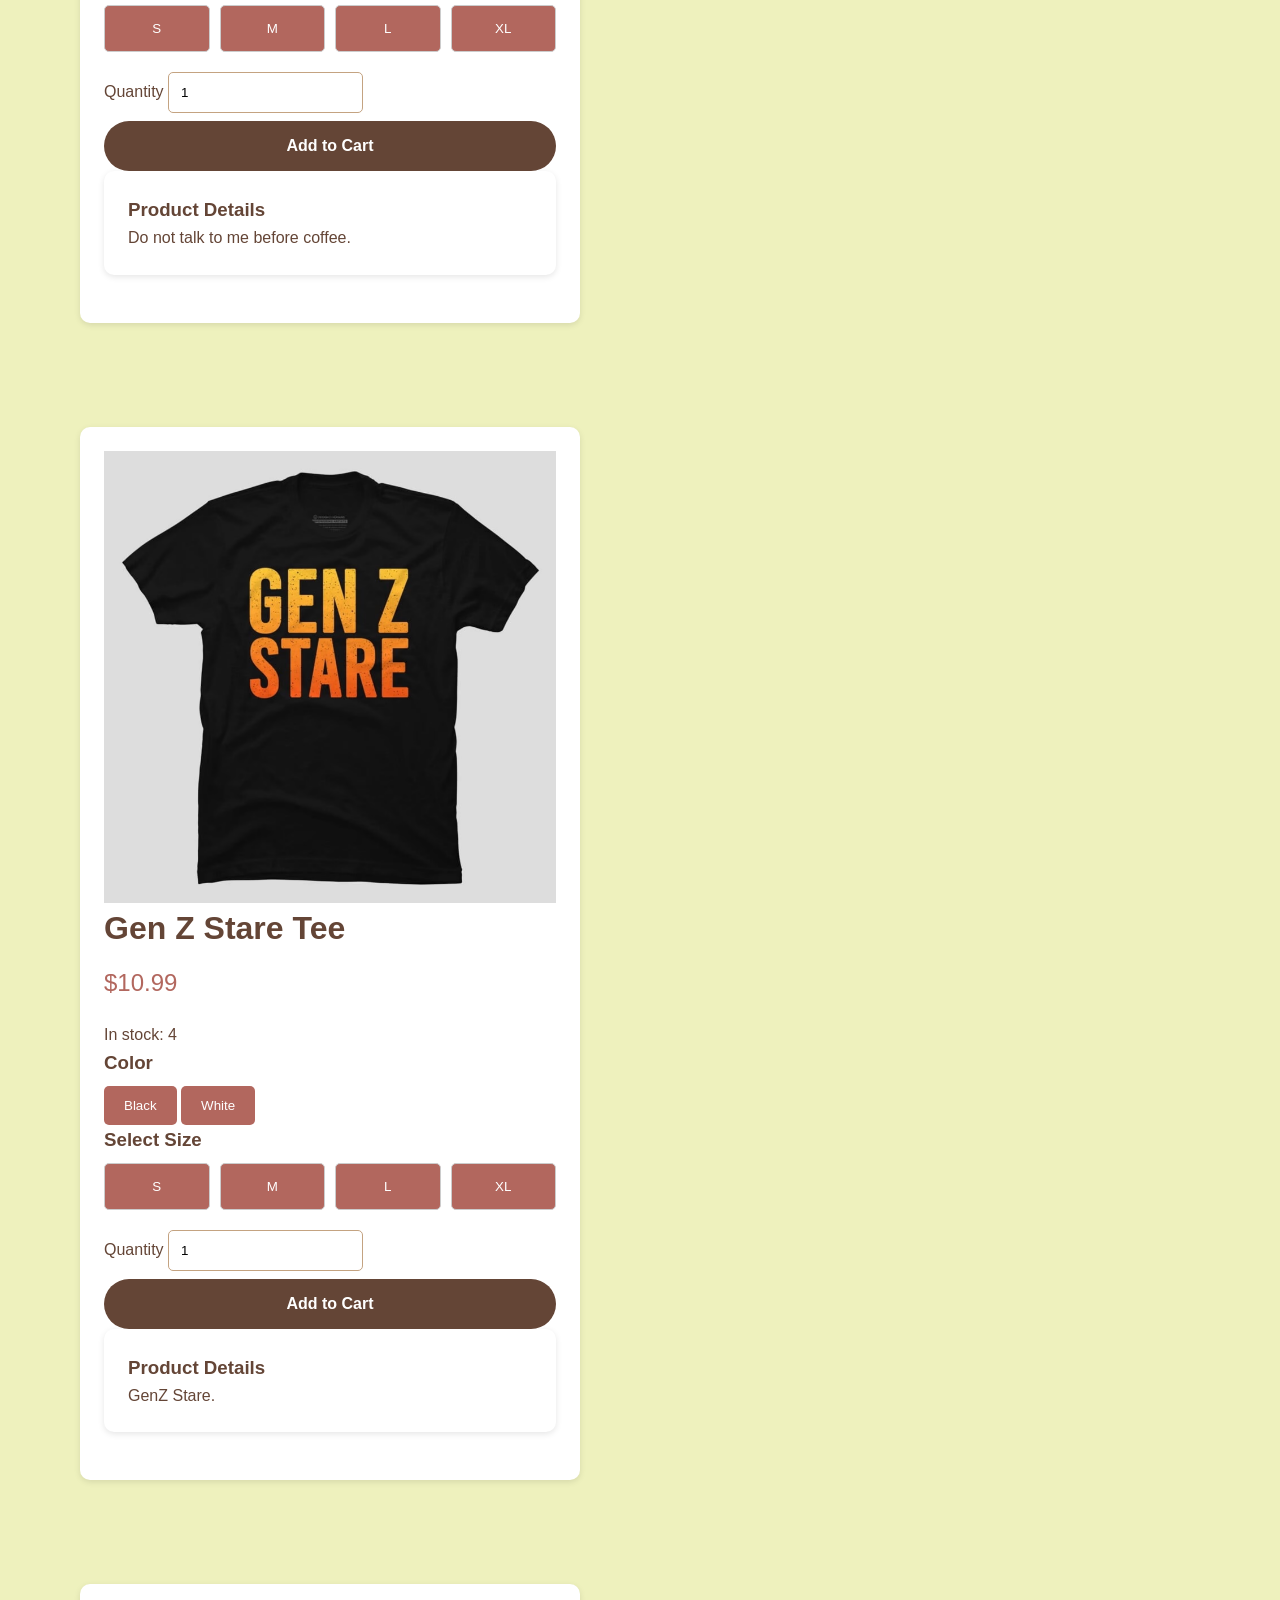
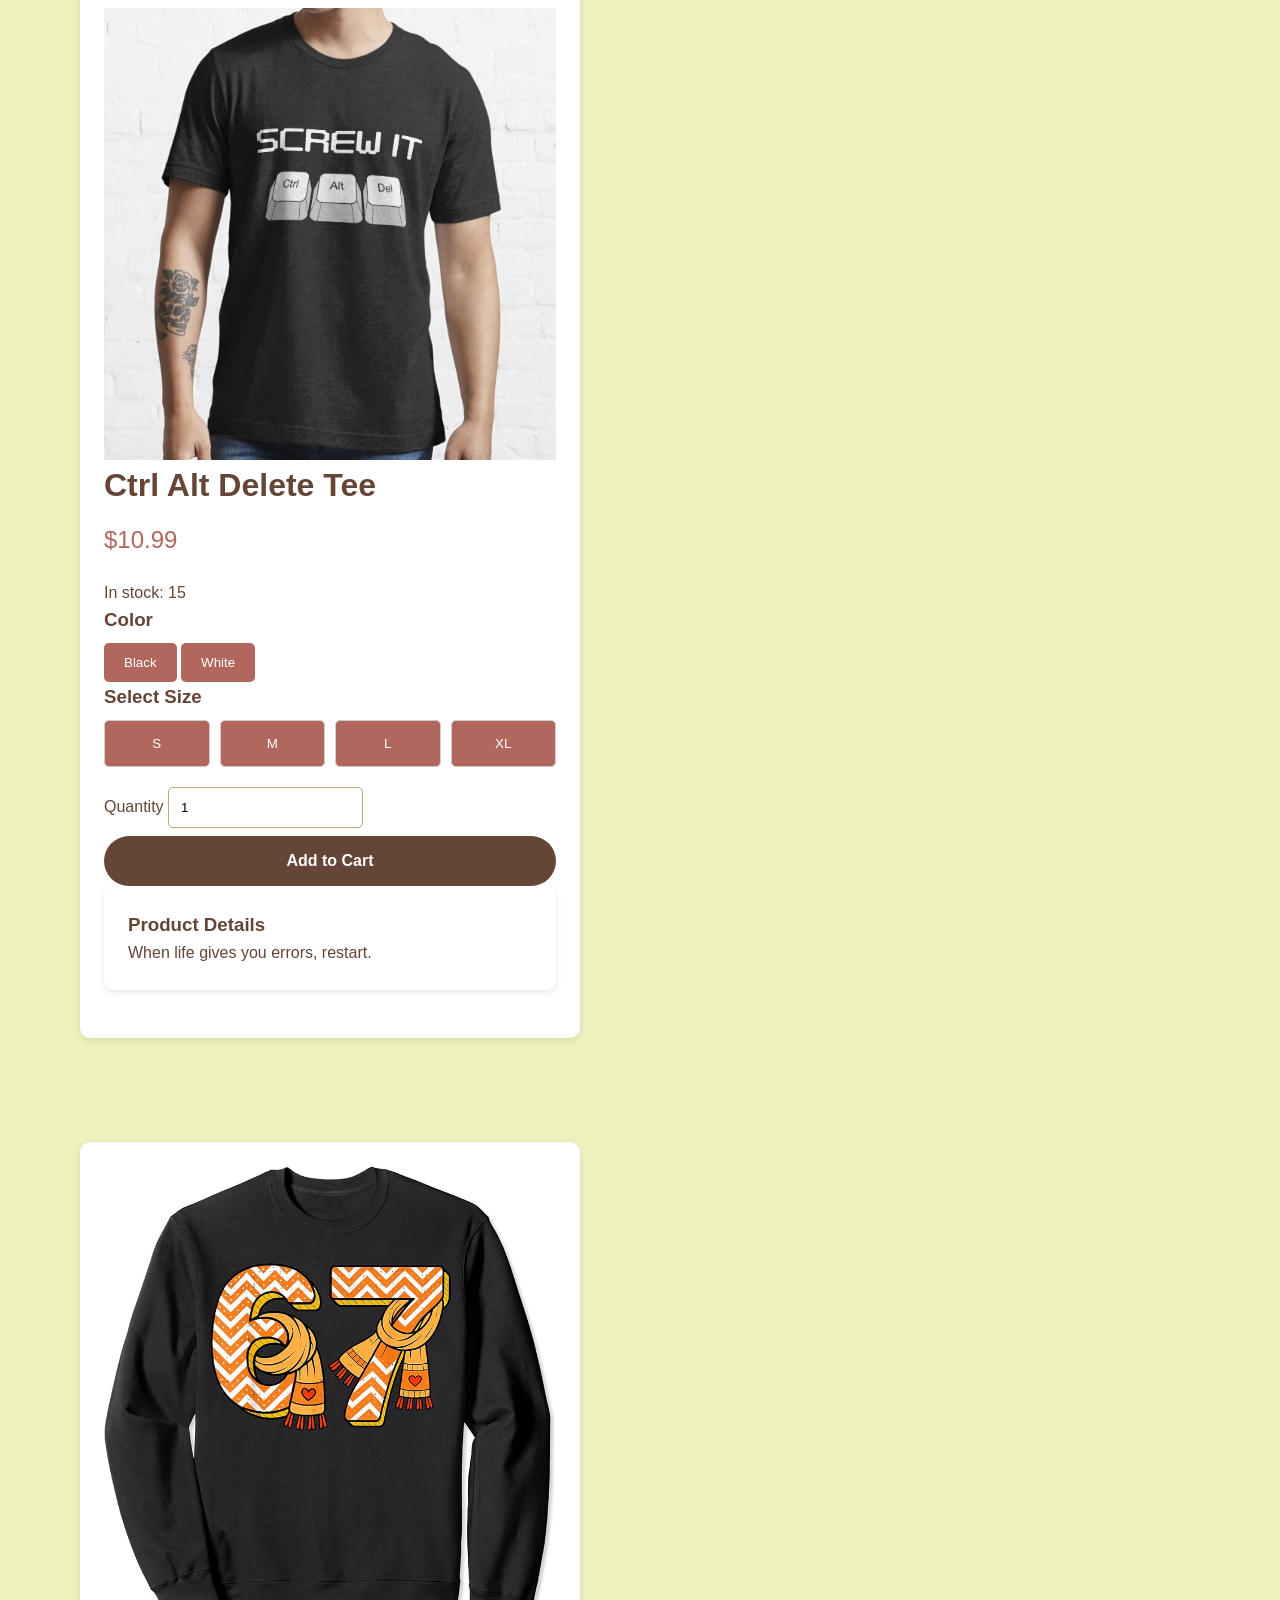
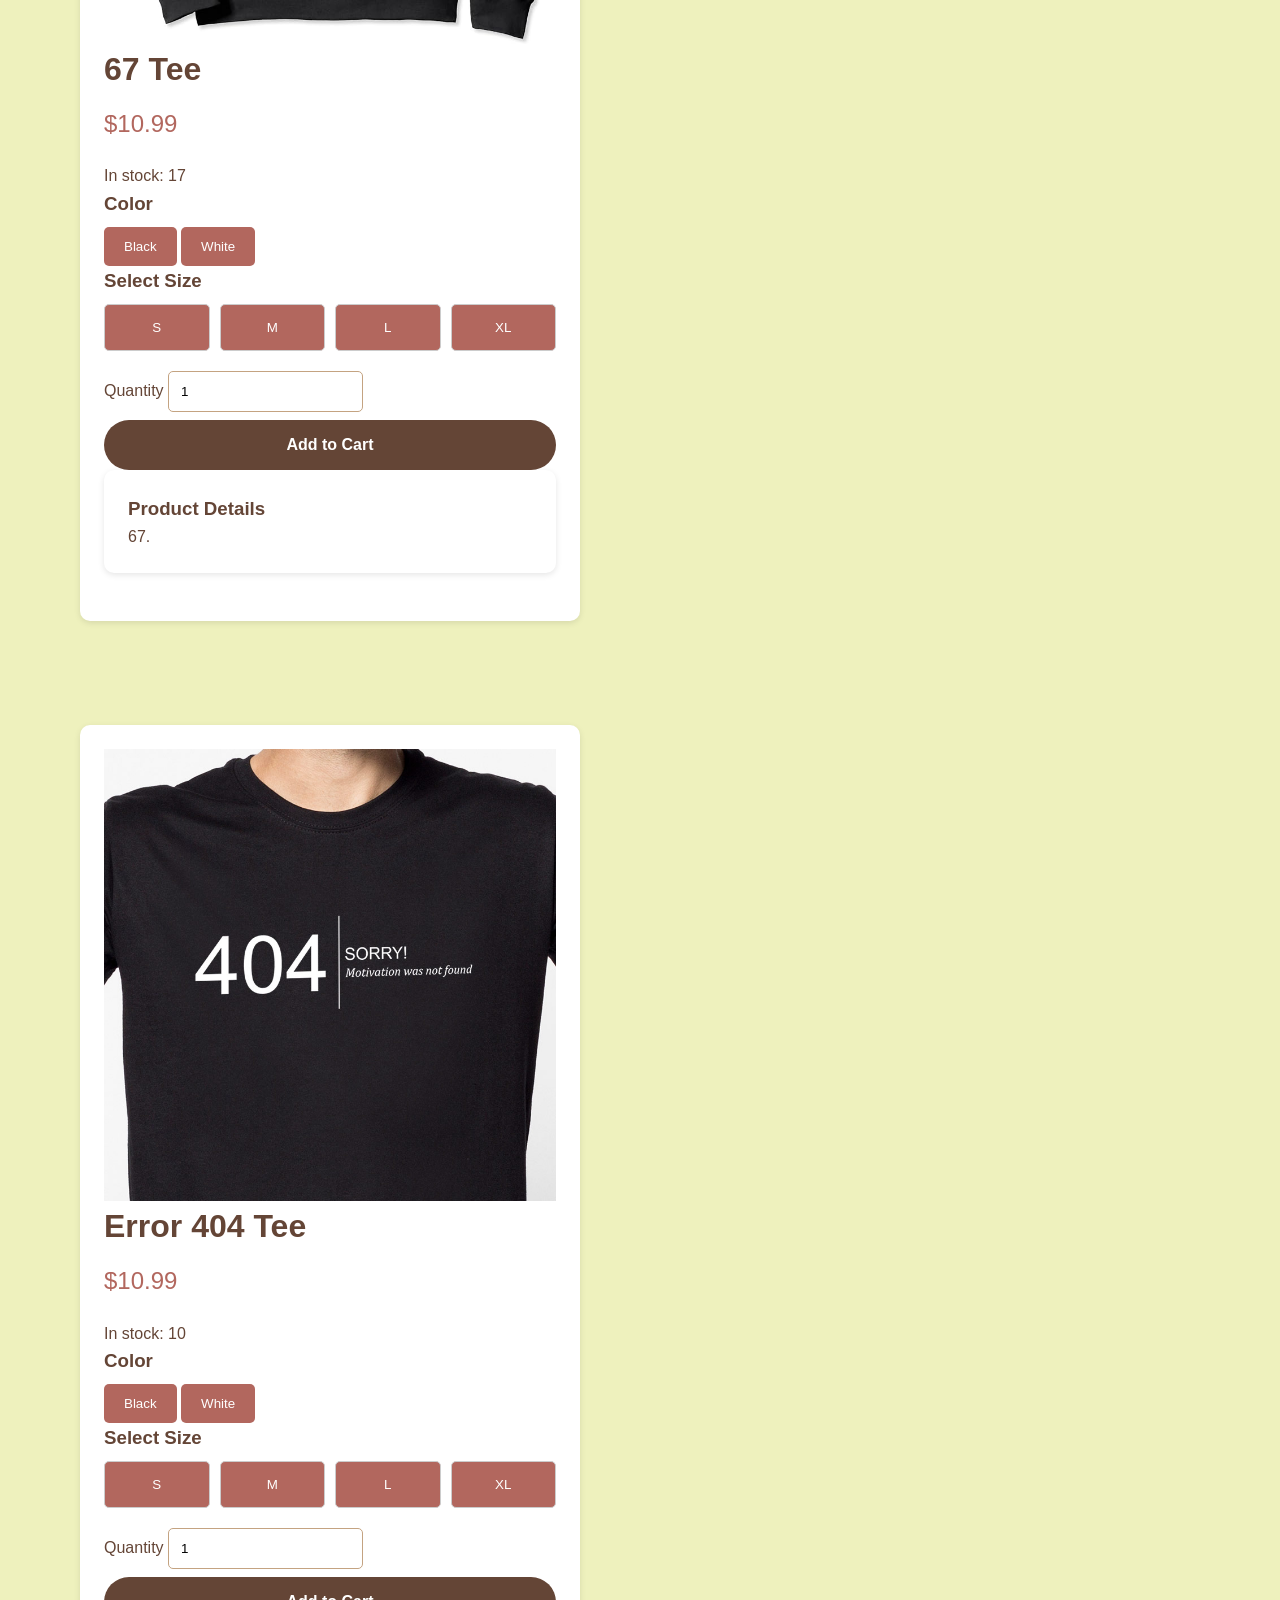
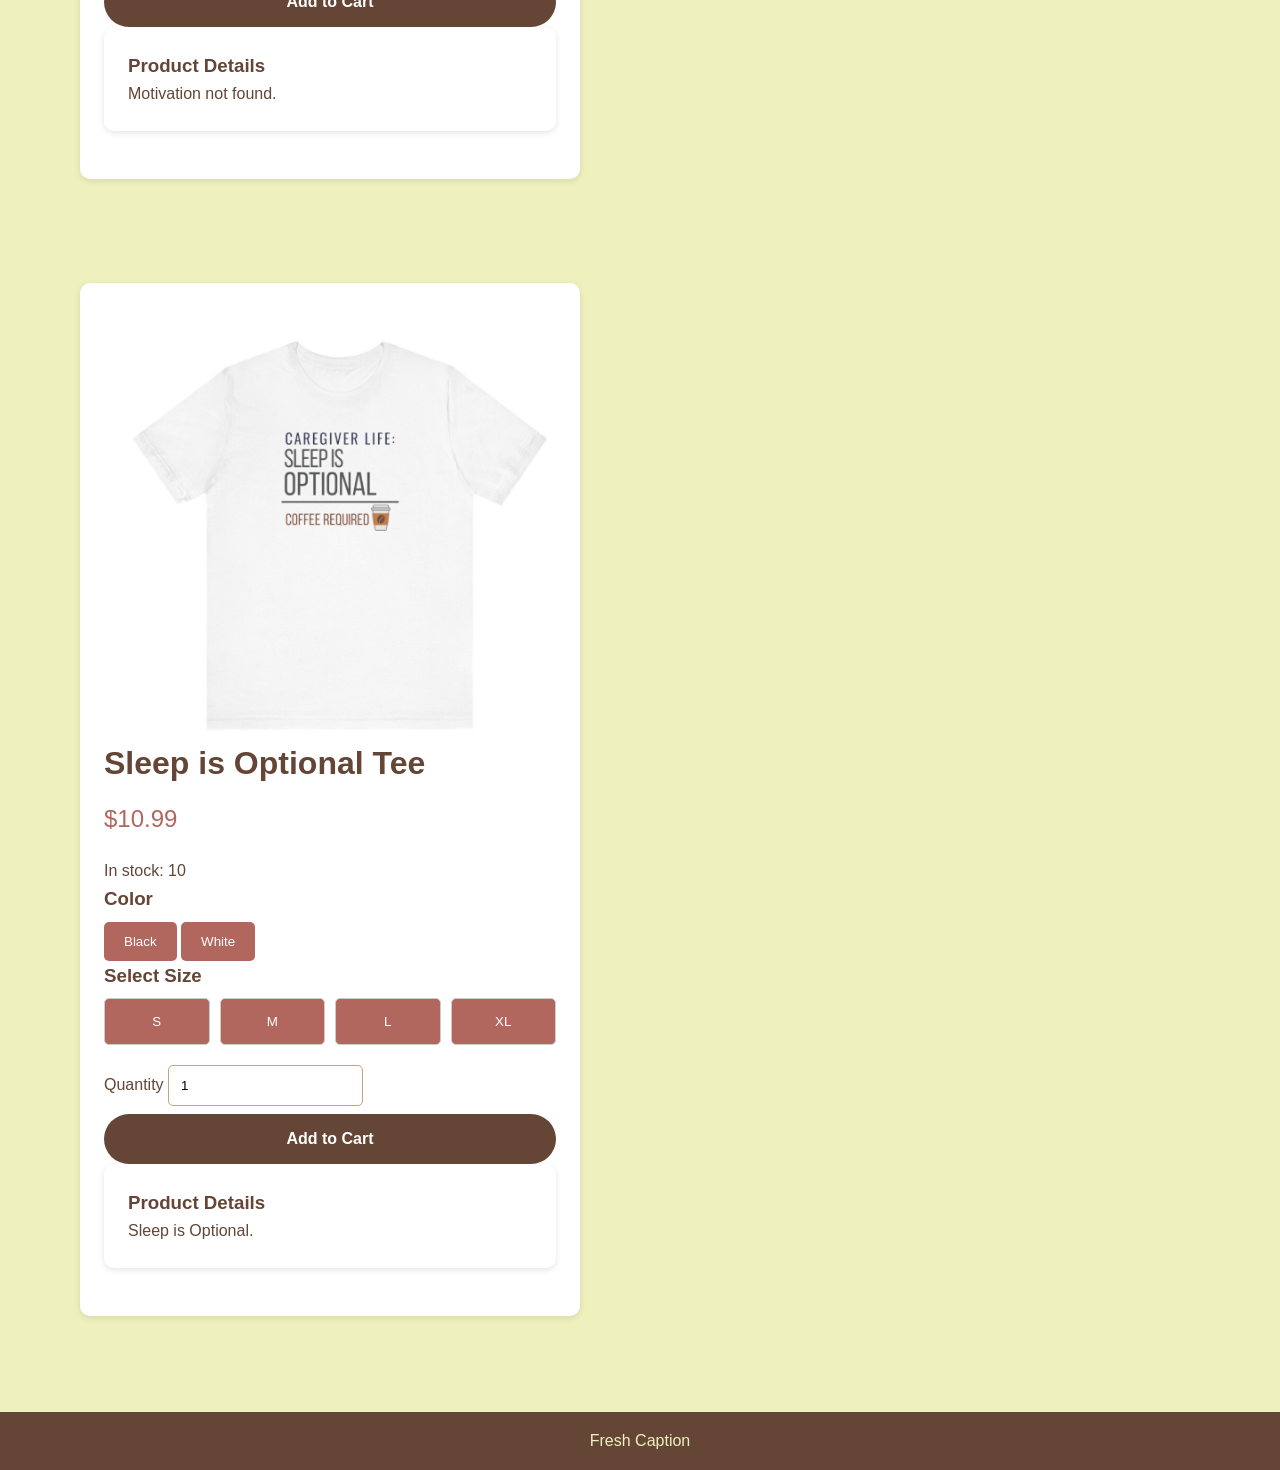
<file: ProductPage.html>
<!DOCTYPE html>
<html lang="en">
<head>
    <meta charset="UTF-8">
    <meta name="viewport" content="width=device-width, initial-scale=1.0">
    <title>Product Page - Fresh Caption</title>
    <link rel="stylesheet" href="StyleSheet.css">
</head>
<body>
<header>
    <h1>Product Details</h1>
    <nav>
        <ul>
            <li><a href="index.html">Home</a></li>
            <li><a href="ProductPage.html">Products</a></li>
            <li><a href="ShopPage.html">Shop</a></li>
            <li><a href="CartPage.html">Cart</a></li>
            <li><a href="ContactPage.html">Contact</a></li>
            <li><a href="NetworkTest.html">Network Test</a></li>
        </ul>
    </nav>
</header>

<div id="product-details-container">
    <!-- Product detail blocks generated by JavaScript from the products array -->
</div>

<footer>
    <p>Fresh Caption</p>
</footer>

<script src="script.js"></script>
<script>
    function renderProductDetails() {
        const container = document.getElementById("product-details-container");
        if (!container) return;
        container.innerHTML = "";

        for (let i = 0; i < products.length; i++) {
            const p = products[i];
            const outOfStock = p.stock <= 0;
            const buttonHtml = outOfStock
                ? `<button class="out-of-stock" disabled title="Out of Stock">Out of Stock</button>`
                : `<button class="add-cart" onclick="addToCart(${p.id})" title="Add to cart">Add to Cart</button>`;

            const main = document.createElement("main");
            main.className = "product-container";
            main.innerHTML = `
                <section class="product-details">
                    <img src="${p.image}" alt="${p.name}">
                    <h2>${p.name} Tee</h2>
                    <p class="price">$${p.price.toFixed(2)}</p>
                    <p>In stock: ${p.stock}</p>
                    <h3>Color</h3>
                    <div class="color-options">
                        <button>Black</button>
                        <button>White</button>
                    </div>
                    <h3>Select Size</h3>
                    <div class="size-options">
                        <button>S</button>
                        <button>M</button>
                        <button>L</button>
                        <button>XL</button>
                    </div>
                    <label for="quantity-${p.id}">Quantity</label>
                    <input type="number" id="quantity-${p.id}" min="1" value="1">
                    ${buttonHtml}
                    <section class="description">
                        <h3>Product Details</h3>
                        <p>${p.description}</p>
                    </section>
                </section>
            `;
            container.appendChild(main);
        }
    }

    document.addEventListener("DOMContentLoaded", renderProductDetails);
</script>
</body>
</html>
</file>
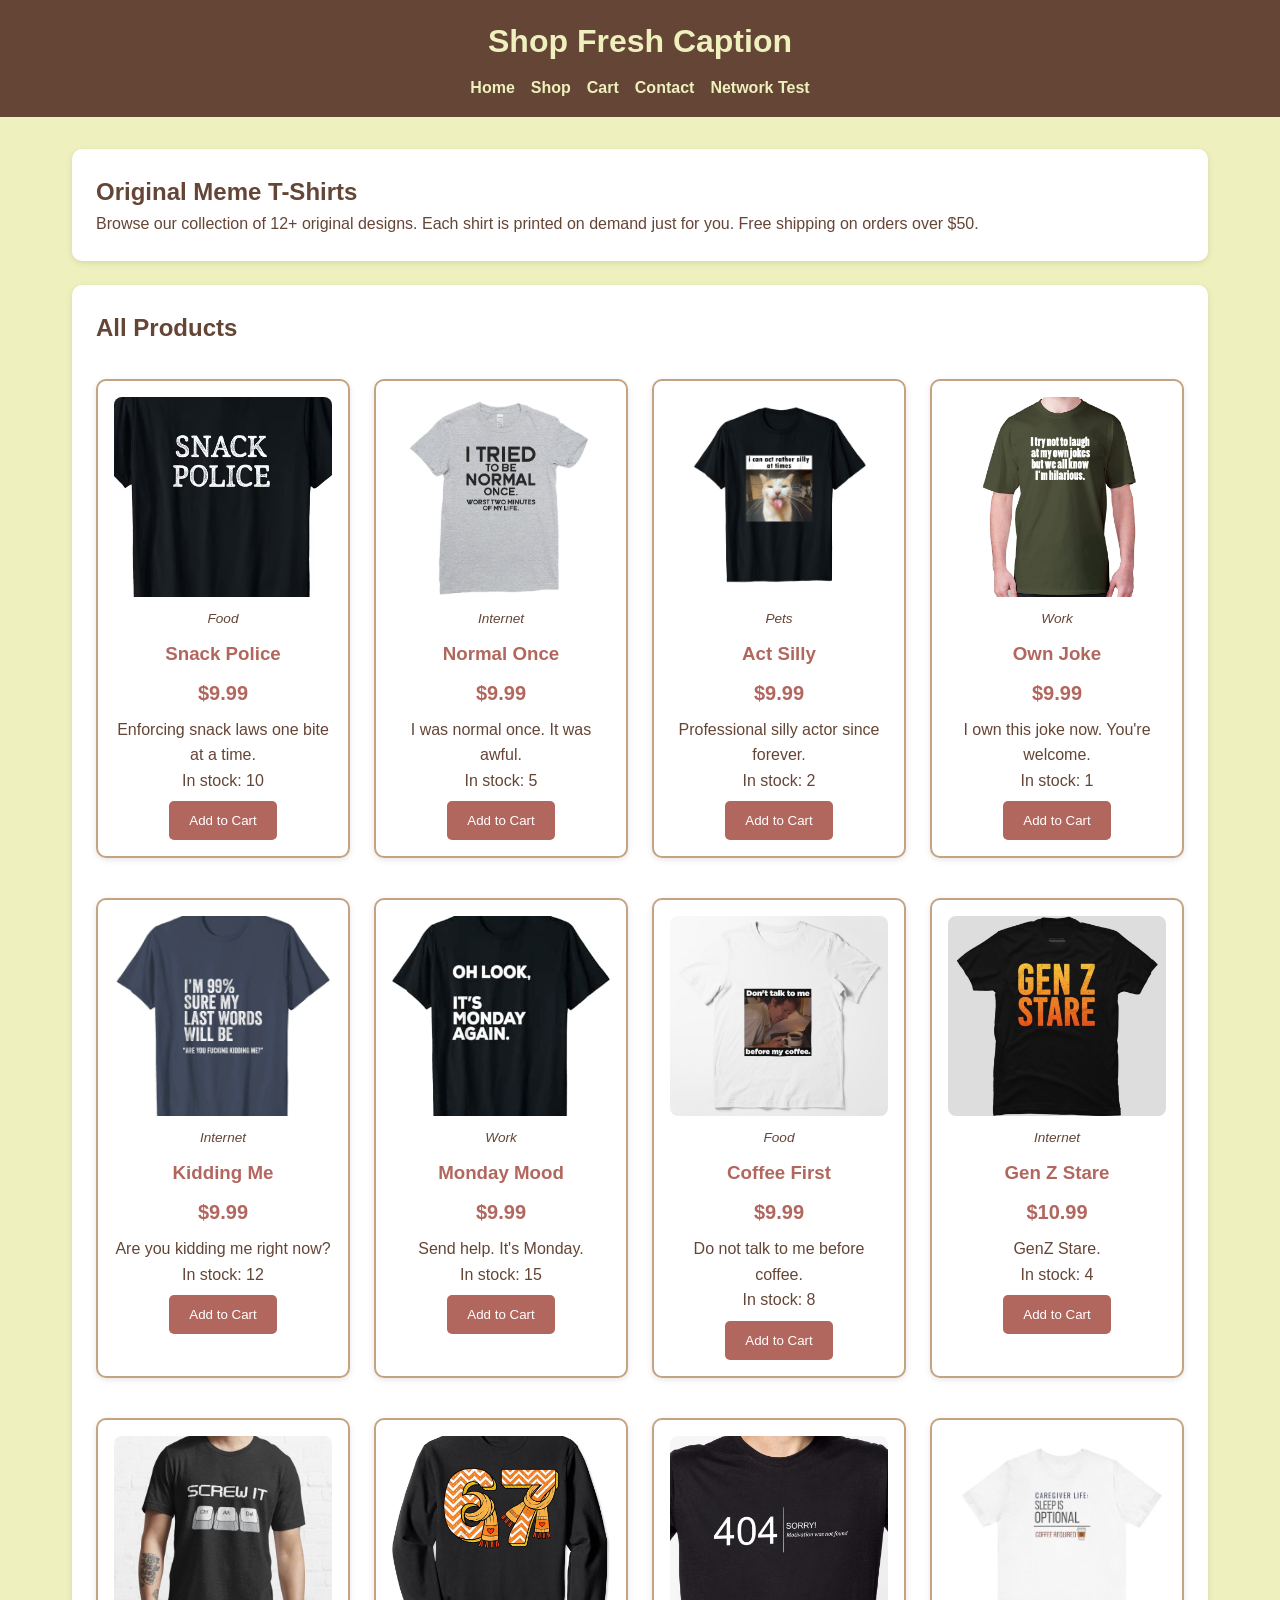
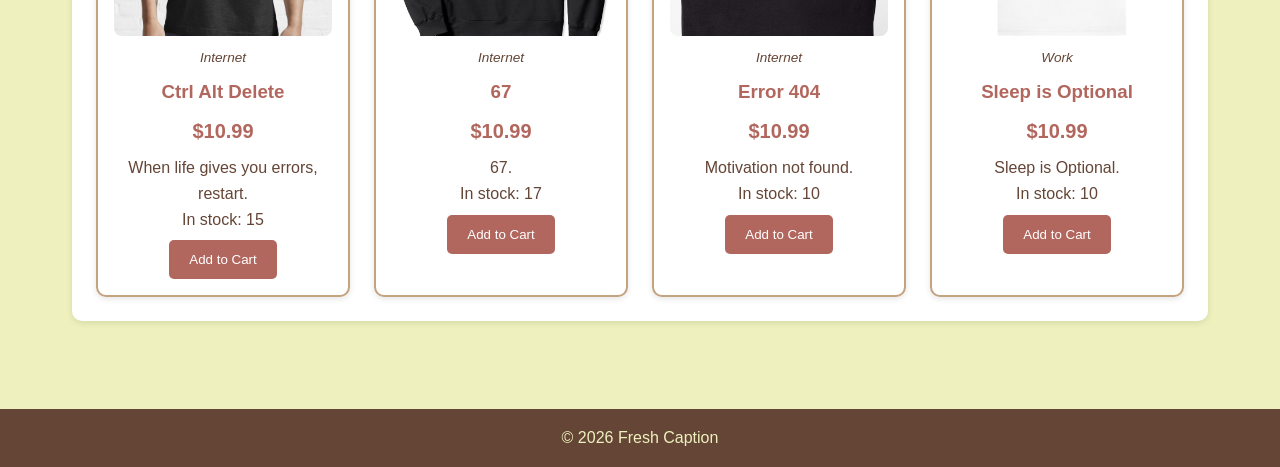
<file: ShopPage.html>
<!DOCTYPE html>
<html lang="en">
<head>
    <meta charset="UTF-8">
    <meta name="viewport" content="width=device-width, initial-scale=1.0">
    <title>Shop - Fresh Caption</title>
    <link rel="stylesheet" href="StyleSheet.css">
</head>
<body>
<header>
    <h1>Shop Fresh Caption</h1>
    <nav>
        <ul>
            <li><a href="HomePage.html">Home</a></li>
            <li><a href="ShopPage.html">Shop</a></li>
            <li><a href="CartPage.html">Cart</a></li>
            <li><a href="ContactPage.html">Contact</a></li>
            <li><a href="NetworkTest.html">Network Test</a></li>
        </ul>
    </nav>
</header>
<main>
    <section>
        <h2>Original Meme T-Shirts</h2>
        <p>Browse our collection of 12+ original designs. Each shirt is printed on demand just for you. Free shipping on orders over $50.</p>
    </section>
    <section>
        <h2>All Products</h2>
        <div id="product-grid" class="product-grid">
            <!-- Products rendered by JavaScript loop -->
        </div>
    </section>
</main>
<footer>
    <p>&copy; 2026 Fresh Caption</p>
</footer>
<script src="script.js"></script>
</body>
</html>
</file>
<file: StyleSheet.css>
/* ========================== 

   Funny Caption Tees Styles 

   ========================== */ 

/* Color Variables */ 

:root { 

    --coffee-bean: #644536; 

    --terracotta: #B2675E; 

    --camel: #C4A381; 

    --willow-green: #BBD686; 

    --cream: #EEF1BD; 

    --white: #ffffff; 

} 

/* Reset */ 

* { 

    margin: 0; 

    padding: 0; 

    box-sizing: border-box; 

} 

/* Body */ 

body { 

    font-family: Arial, Helvetica, sans-serif; 

    background-color: var(--cream); 

    color: var(--coffee-bean); 

    line-height: 1.6; 

} 

/* Header */ 

header { 

    background-color: var(--coffee-bean); 

    color: var(--cream); 

    padding: 1rem; 

} 

header h1 { 

    text-align: center; 

    margin-bottom: 0.5rem; 

} 

/* Navigation */ 

nav ul { 

    display: flex; 

    justify-content: center; 

    list-style: none; 

    gap: 1rem; 

} 

nav a { 

    color: var(--cream); 

    text-decoration: none; 

    font-weight: bold; 

} 

nav a:hover { 

    color: var(--willow-green); 

} 

/* Main Content */ 

main { 

    max-width: 1200px; 

    margin: 0 auto; 

    padding: 2rem; 

} 

/* Sections */ 

section { 

    background-color: white; 

    margin-bottom: 1.5rem; 

    padding: 1.5rem; 

    border-radius: 10px; 

    box-shadow: 0 2px 6px rgba(0,0,0,0.1); 

} 

/* Product Cards */ 

article { 

    background-color: var(--cream); 

    border: 2px solid var(--camel); 

    border-radius: 8px; 

    padding: 1rem; 

    margin-top: 1rem; 

} 

article h3 { 

    color: var(--terracotta); 

} 

/* Buttons */ 

button { 

    background-color: var(--terracotta); 

    color: white; 

    border: none; 

    padding: 0.75rem 1.25rem; 

    border-radius: 5px; 

    cursor: pointer; 

    margin-top: 0.5rem; 

} 

button:hover { 

    background-color: var(--coffee-bean); 

} 

button:disabled { 

    background-color: gray; 

    cursor: not-allowed; 

} 

/* Forms */ 

form { 

    display: flex; 

    flex-direction: column; 

    gap: 1rem; 

} 

input, 

select { 

    padding: 0.75rem; 

    border: 1px solid var(--camel); 

    border-radius: 5px; 

} 

/* Shop Grid */ 

.product-container{
    display: flex;
    gap: 40px;
    padding: 40px;
}

.product-image {
    flex: 1;
}

.product-image img{
    width: 100%;
    border-radius:8px;
}

.product-details{
    flex:1;
    max-width: 500px;
}

.product-details h2{
    font-size: 2rem;
    margin-bottom: 10px;
}

.price{
    font-size: 1.5rem;
    color:#B2675E;
    margin-bottom: 20px;
}

.size-options{
    display:grid;
    grid-template-columns: repeat(4, 1fr);
    gap: 10px;
    margin-bottom: 20px;
}

.size-options button{
    padding: 15px;
    border: 1px solid #ccc;
    background: #B2675E;
}

.add-cart{
    width: 100%;
    padding: 16px;
    background-color: #644536;
    color: white;
    border: none;
    border-radius: 30px;
    font-size: 1rem;
    font-weight: bold;
}

/* Clear Cart button */
.clear-cart {
    background-color: #c0392b;
    color: white;
    border: none;
    padding: 0.75rem 1.25rem;
    border-radius: 5px;
    cursor: pointer;
    margin-left: 0.5rem;
    margin-top: 0.5rem;
}

.clear-cart:hover {
    background-color: #a93226;
}

/* Out of stock button state */
button[disabled],
button.out-of-stock {
    background-color: gray;
    color: #eee;
    cursor: not-allowed;
    opacity: 0.7;
}

button[disabled]:hover,
button.out-of-stock:hover {
    background-color: gray;
}

@media (max-width: 768px){

    .product-container{
        flex-direction: column;
    }
    .product-details{
        max-width: 100%;
    }
}

/* Cart Summary */ 
.cart-summary { 

    background-color: var(--willow-green); 

    padding: 1rem; 

    border-radius: 8px; 

} 

/* Footer */ 

footer { 

    background-color: var(--coffee-bean); 

    color: var(--cream); 

    text-align: center; 

    padding: 1rem; 

    margin-top: 2rem; 

} 

/* Links */ 

a { 

    color: var(--terracotta); 

} 

a:hover { 

    color: var(--coffee-bean); 

} 

/* Images */ 

img { 

    max-width: 100%; 

    height: auto; 

    display: block; 

} 

/* ========================== 

   Responsive Design 

   ========================== */ 

/* Tablets */ 

@media (max-width: 768px) { 

    nav ul { 

        flex-direction: column; 

        align-items: center; 

    } 

    main { 

        padding: 1rem; 

    } 

} 

/* Phones */ 

@media (max-width: 480px) { 

    header h1 { 

        font-size: 1.5rem; 

    } 

    section { 

        padding: 1rem; 

    } 

    button { 

        width: 100%; 

    } 

} 

 
/* Product Grid */
.product-grid {
    display: grid;
    grid-template-columns: repeat(auto-fit, minmax(250px, 1fr));
    gap: 1.5rem;
    margin-top: 1rem;
}

.product-card {
    background: white;
    border: 2px solid var(--camel);
    border-radius: 10px;
    padding: 1rem;
    text-align: center;
    box-shadow: 0 2px 6px rgba(0,0,0,0.1);
    transition: transform 0.2s;
}

.product-card:hover {
    transform: translateY(-4px);
}

.product-card img {
    width: 100%;
    height: 200px;
    object-fit: cover;
    border-radius: 8px;
    margin-bottom: 0.5rem;
}

.product-card h3 {
    color: var(--terracotta);
    margin: 0.5rem 0;
}

.product-card .category {
    font-size: 0.85rem;
    color: var(--coffee-bean);
    font-style: italic;
}

.product-card .price {
    font-size: 1.25rem;
    font-weight: bold;
    color: var(--terracotta);
    margin: 0.5rem 0;
}

/* Form Errors */
.error {
    color: #c0392b;
    font-size: 0.85rem;
    margin-top: -0.5rem;
}

input.invalid, select.invalid {
    border-color: #c0392b;
    background-color: #fff5f5;
}

.success {
    color: #27ae60;
    font-weight: bold;
}

/* Cart table */
.cart-item {
    display: flex;
    justify-content: space-between;
    align-items: center;
    padding: 0.75rem 0;
    border-bottom: 1px solid var(--camel);
}

.discount-applied {
    background-color: var(--willow-green);
    padding: 0.5rem;
    border-radius: 5px;
    margin: 0.5rem 0;
}

textarea {
    padding: 0.75rem;
    border: 1px solid var(--camel);
    border-radius: 5px;
    font-family: inherit;
    resize: vertical;
}

/* Make product grid responsive already handled by auto-fit */
@media (max-width: 600px) {
    .product-grid {
        grid-template-columns: 1fr;
    }
    .cart-item {
        flex-direction: column;
        align-items: flex-start;
        gap: 0.5rem;
    }
}
</file>
